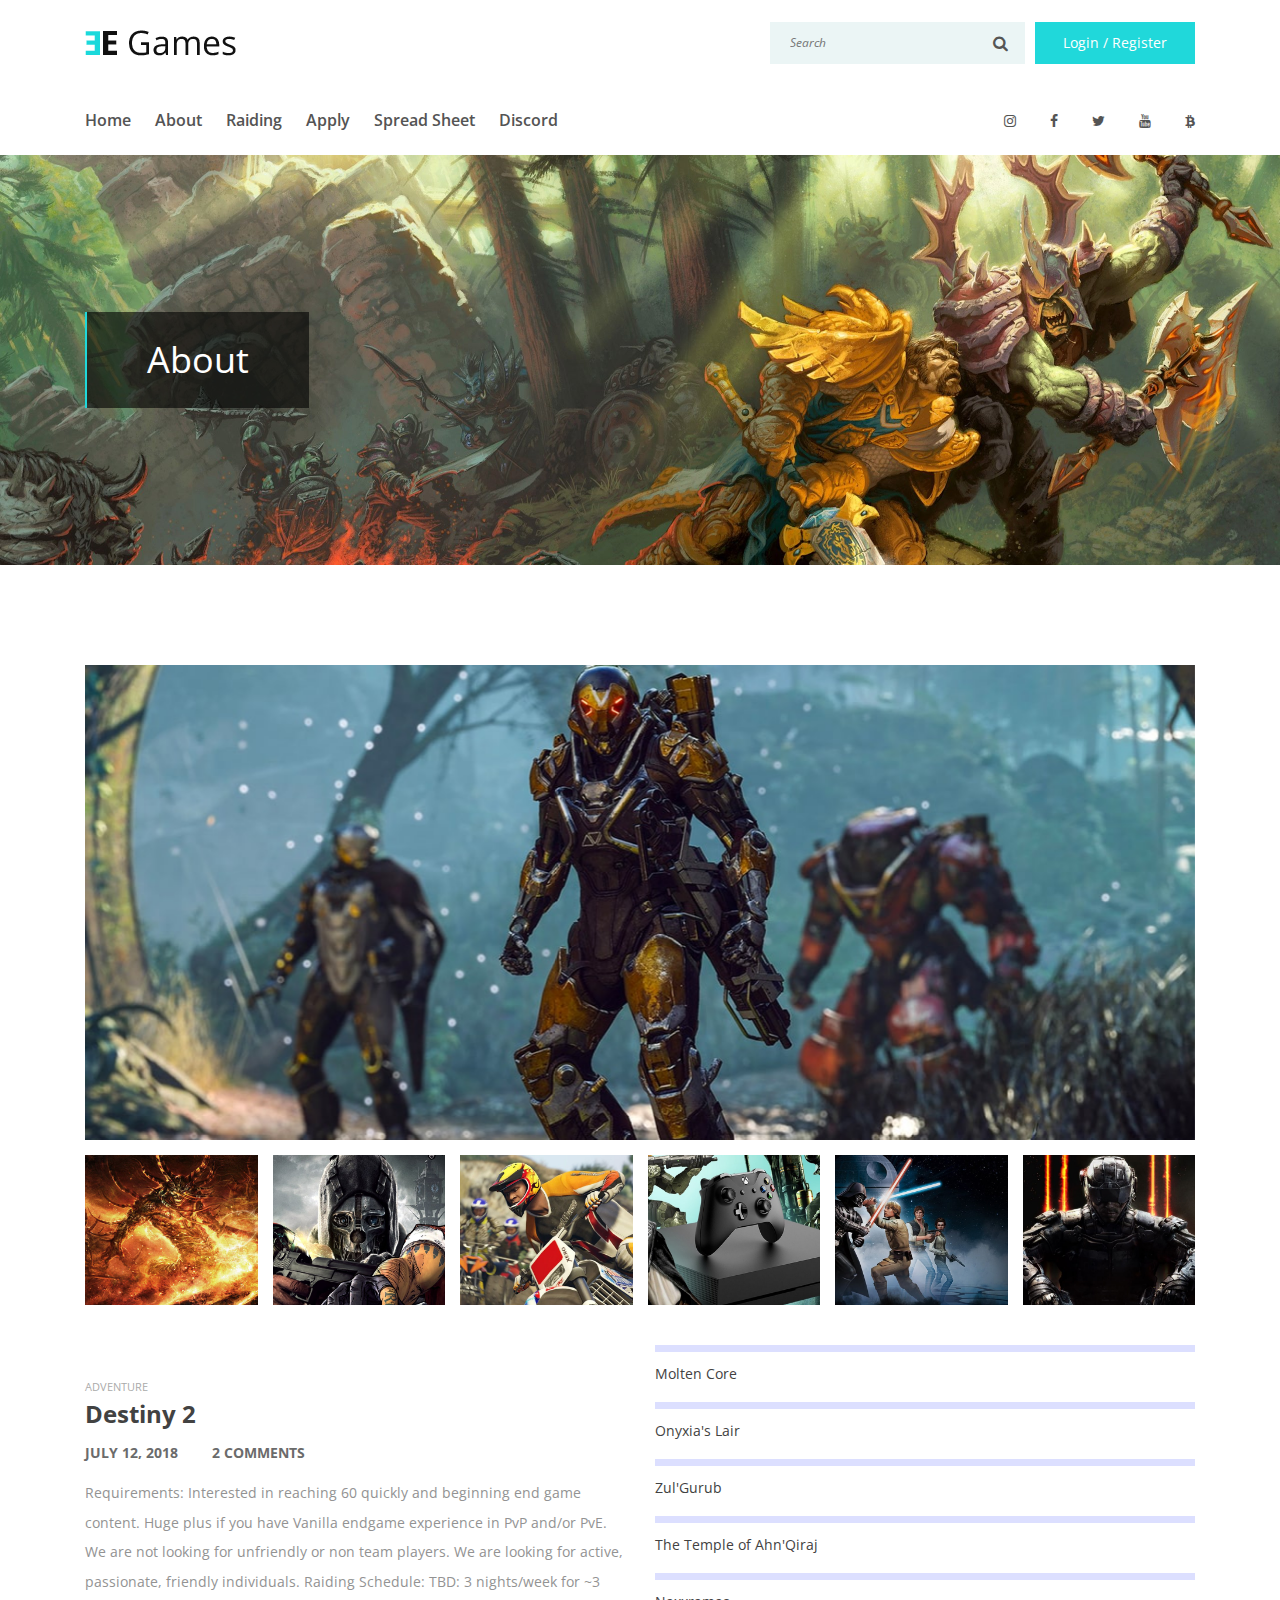
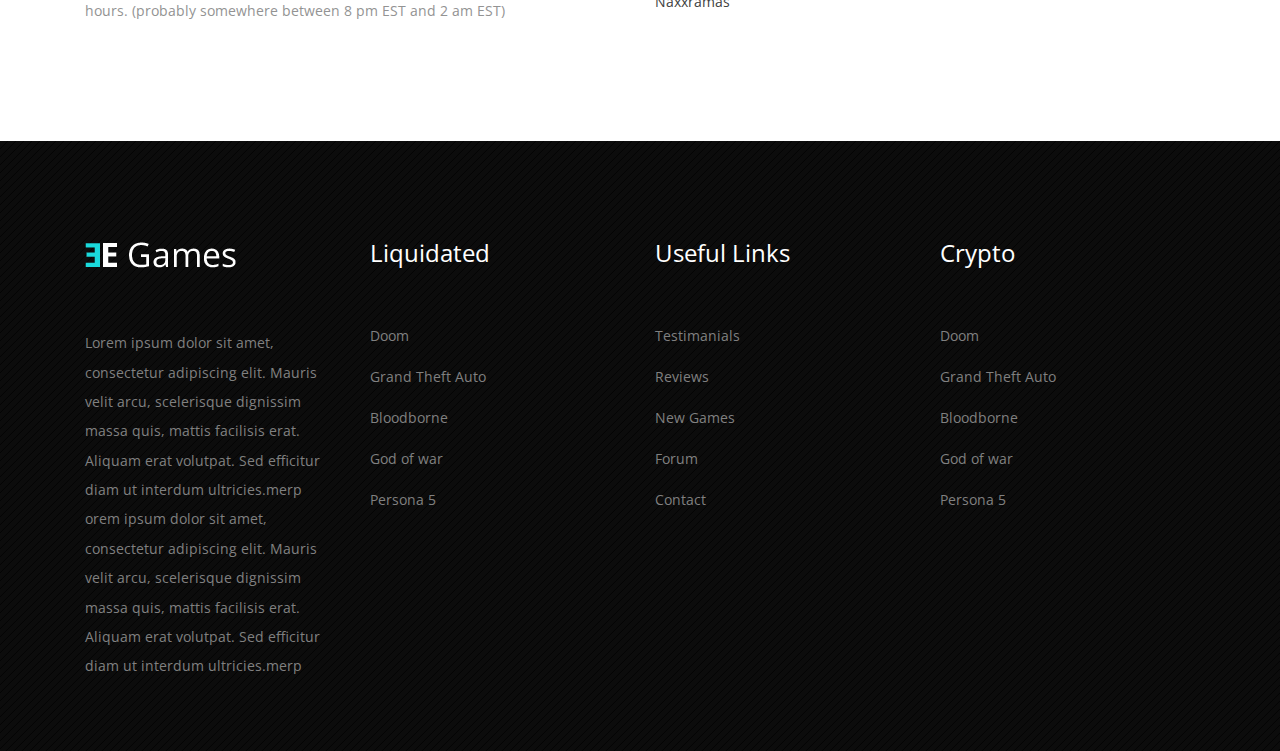
<file: about.html>
<!DOCTYPE html>
<html lang="en">

<head>
    <meta charset="UTF-8">
    <meta name="description" content="">
    <meta http-equiv="X-UA-Compatible" content="IE=edge">
    <meta name="viewport" content="width=device-width, initial-scale=1, shrink-to-fit=no">
    <!-- The above 4 meta tags *must* come first in the head; any other head content must come *after* these tags -->

    <!-- Title -->
    <title><Liquidated></title>

    <!-- Favicon -->
    <link rel="icon" href="img/core-img/favicon.ico">

    <!-- Stylesheet -->
    <link rel="stylesheet" href="style.css">

</head>

<body>
    <!-- Preloader -->
    <div class="preloader d-flex align-items-center justify-content-center">
        <div class="spinner">
            <div class="bounce1"></div>
            <div class="bounce2"></div>
            <div class="bounce3"></div>
        </div>
    </div>

    <!-- ##### Header Area Start ##### -->
    <header class="header-area">
        <!-- Top Header Area -->
        <div class="top-header-area">
            <div class="container h-100">
                <div class="row h-100 align-items-center">
                    <div class="col-12 d-flex align-items-center justify-content-between">
                        <!-- Logo Area -->
                        <div class="logo">
                            <a href="index.html"><img src="img/core-img/logo.png" alt=""></a>
                        </div>

                        <!-- Search & Login Area -->
                        <div class="search-login-area d-flex align-items-center">
                            <!-- Top Search Area -->
                            <div class="top-search-area">
                                <form action="#" method="post">
                                    <input type="search" name="top-search" id="topSearch" placeholder="Search">
                                    <button type="submit" class="btn"><i class="fa fa-search"></i></button>
                                </form>
                            </div>
                            <!-- Login Area -->
                            <div class="login-area">
                                <a href="#"><span>Login / Register</span> <i class="fa fa-lock" aria-hidden="true"></i></a>
                            </div>
                        </div>
                    </div>
                </div>
            </div>
        </div>

        <!-- Navbar Area -->
        <div class="egames-main-menu" id="sticker">
            <div class="classy-nav-container breakpoint-off">
                <div class="container">
                    <!-- Menu -->
                    <nav class="classy-navbar justify-content-between" id="egamesNav">

                        <!-- Navbar Toggler -->
                        <div class="classy-navbar-toggler">
                            <span class="navbarToggler"><span></span><span></span><span></span></span>
                        </div>

                        <!-- Menu -->
                        <div class="classy-menu">

                            <!-- Close Button -->
                            <div class="classycloseIcon">
                                <div class="cross-wrap"><span class="top"></span><span class="bottom"></span></div>
                            </div>

                            <!-- Nav Start -->
                         <div class="classynav">
                                <ul>
                                    <li><a href="index.html">Home</a></li>
                                    <li><a href="about.html">About</a>
                                    </li>
                                    <li><a href="raid.html">Raiding</a>
                                    </li>
                                    <li><a href="contact.html">Apply</a>
                                    </li>
                                    <li><a href="https://docs.google.com/spreadsheets/d/1NZpEgEYSp5oEliFxgZb7mHI6lu1zb0sWAI5b1tX0rh4/edit?usp=sharing" target="_blank">Spread Sheet</a>
                                    </li>
                                    <li><a href="https://discord.gg/XBnA83E" target="_blank">Discord</a></li>
                                </ul>
                            </div>
                            <!-- Nav End -->
                        </div>

                        <!-- Top Social Info -->
                         <div class="top-social-info">
                            <a href="#" data-toggle="tooltip" data-placement="top" title="Instagram"><i class="fa fa-instagram" aria-hidden="true"></i></a>
                            <a href="#" data-toggle="tooltip" data-placement="top" title="Facebook"><i class="fa fa-facebook" aria-hidden="true"></i></a>
                            <a href="#" data-toggle="tooltip" data-placement="top" title="Twitter"><i class="fa fa-twitter" aria-hidden="true"></i></a>
                             <a href="#" data-toggle="tooltip" data-placement="top" title="Youtube"><i class="fa fa-youtube" aria-hidden="true"></i></a>
                            <a href="#" data-toggle="tooltip" data-placement="top" title="Bitcoin"><i class="fa fa-bitcoin" aria-hidden="true"></i></a>
                           
                        </div>
                    </nav>
                </div>
            </div>
        </div>
    </header>
    <!-- ##### Header Area End ##### -->

    <!-- ##### Breadcrumb Area Start ##### -->
    <div class="breadcrumb-area bg-img" style="background-image: url(img/bg-img/battle.jpg);">
        <div class="container h-100">
            <div class="row h-100 align-items-center">
                <!-- Breadcrumb Text -->
                <div class="col-12">
                    <div class="breadcrumb-text">
                        <h2> About</h2>
                    </div>
                </div>
            </div>
        </div>
    </div>
    <!-- ##### Breadcrumb Area End ##### -->

    <!-- ##### Single Game Review Area Start ##### -->
    <section class="single-game-review-area section-padding-100">
        <div class="container">
            <div class="row">
                <div class="col-12">
                    <div class="single-game-img-slides">
                        <div id="gameSlides" class="carousel slide" data-ride="carousel">
                            <div class="carousel-inner">
                                <div class="carousel-item active">
                                    <img class="d-block w-100" src="img/bg-img/35.jpg" alt="">
                                </div>
                                <div class="carousel-item">
                                    <img class="d-block w-100" src="img/bg-img/36.jpg" alt="">
                                </div>
                                <div class="carousel-item">
                                    <img class="d-block w-100" src="img/bg-img/37.jpg" alt="">
                                </div>
                                <div class="carousel-item">
                                    <img class="d-block w-100" src="img/bg-img/38.jpg" alt="">
                                </div>
                                <div class="carousel-item">
                                    <img class="d-block w-100" src="img/bg-img/39.jpg" alt="">
                                </div>
                                <div class="carousel-item">
                                    <img class="d-block w-100" src="img/bg-img/40.jpg" alt="">
                                </div>
                            </div>
                            <ol class="carousel-indicators">
                                <li data-target="#gameSlides" data-slide-to="0" class="active" style="background-image: url(img/bg-img/Luci.jpg);"></li>
                                <li data-target="#gameSlides" data-slide-to="1" style="background-image: url(img/bg-img/36.jpg);"></li>
                                <li data-target="#gameSlides" data-slide-to="2" style="background-image: url(img/bg-img/37.jpg);"></li>
                                <li data-target="#gameSlides" data-slide-to="3" style="background-image: url(img/bg-img/38.jpg);"></li>
                                <li data-target="#gameSlides" data-slide-to="4" style="background-image: url(img/bg-img/39.jpg);"></li>
                                <li data-target="#gameSlides" data-slide-to="5" style="background-image: url(img/bg-img/40.jpg);"></li>
                            </ol>
                        </div>
                    </div>
                </div>
            </div>

            <div class="row align-items-center">
                <!-- *** Review Area *** -->
                <div class="col-12 col-md-6">
                    <div class="single-game-review-area style-2 mt-70">
                        <div class="game-content">
                            <span class="game-tag">Adventure</span>
                            <a href="single-about.html" class="game-title">Destiny 2</a>
                            <div class="game-meta">
                                <a href="#" class="game-date">July 12, 2018</a>
                                <a href="#" class="game-comments">2 Comments</a>
                            </div>
                            <p>Requirements:
Interested in reaching 60 quickly and beginning end game content. Huge plus if you have Vanilla endgame experience in PvP and/or PvE. We are not looking for unfriendly or non team players. We are looking for active, passionate, friendly individuals. 

Raiding Schedule: TBD: 3 nights/week for ~3 hours. (probably somewhere between 8 pm EST and 2 am EST)

</p>
                            <!-- Download & Rating Area -->
                        </div>
                    </div>
                </div>

                <!-- *** Barfiller Area *** -->
                <div class="col-12 col-md-6">
                    <div class="egames-barfiller">
                        <!-- Single Barfiller -->
                        <div class="single-barfiller-area">
                            <div id="bar1" class="barfiller">
                              <!--   <span class="tip"></span> -->
                                <span class="fill" data-percentage=""></span>
                                <p>Molten Core</p>
                            </div>
                        </div>
                        <!-- Single Barfiller -->
                        <div class="single-barfiller-area">
                            <div id="bar2" class="barfiller">
                        <!--         <span class="tip"></span> -->
                                <span class="fill" data-percentage=""></span>
                                <p>Onyxia's Lair</p>
                            </div>
                        </div>
                        <!-- Single Barfiller -->
                        <div class="single-barfiller-area">
                            <div id="bar3" class="barfiller">
                           <!--      <span class="tip"></span> -->
                                <span class="fill" data-percentage=""></span>
                                <p>Zul'Gurub</p>
                            </div>
                        </div>
                        <!-- Single Barfiller -->
                        <div class="single-barfiller-area">
                            <div id="bar4" class="barfiller">
                              <!--   <span class="tip"></span> -->
                                <span class="fill" data-percentage=""></span>
                                <p>The Temple of Ahn'Qiraj</p>
                            </div>
                        </div>
                        <!-- Single Barfiller -->
                        <div class="single-barfiller-area">
                            <div id="bar5" class="barfiller">
                         <!--        <span class="tip"></span> -->
                                <span class="fill" data-percentage=""></span>
                                <p>Naxxramas</p>
                            </div>
                        </div>
                        <!-- Single Barfiller -->
                </div>
            </div>
        </div>
    </section>
    <!-- ##### Single Game Review Area End ##### -->

    <!-- ##### Footer Area Start ##### -->
    <footer class="footer-area">
        <!-- Main Footer Area -->
        <div class="main-footer-area section-padding-100-0">
            <div class="container">
                <div class="row">
                    <!-- Single Footer Widget -->
                    <div class="col-12 col-sm-6 col-lg-3">
                        <div class="single-footer-widget mb-70">
                            <div class="widget-title">
                                <a href="index.html"><img src="img/core-img/logo2.png" alt=""></a>
                            </div>
                            <div class="widget-content">
                                <p>Lorem ipsum dolor sit amet, consectetur adipiscing elit. Mauris velit arcu, scelerisque dignissim massa quis, mattis facilisis erat. Aliquam erat volutpat. Sed efficitur diam ut interdum ultricies.merp
                                orem ipsum dolor sit amet, consectetur adipiscing elit. Mauris velit arcu, scelerisque dignissim massa quis, mattis facilisis erat. Aliquam erat volutpat. Sed efficitur diam ut interdum ultricies.merp </p>
                            </div>
                        </div>
                    </div>

                    <!-- Single Footer Widget -->
                    <div class="col-12 col-sm-6 col-lg-3">
                        <div class="single-footer-widget mb-70">
                            <div class="widget-title">
                                <h4>Liquidated</h4>
                            </div>
                            <div class="widget-content">
                                <nav>
                                    <ul>
                                        <li><a href="#">Doom</a></li>
                                        <li><a href="#">Grand Theft Auto</a></li>
                                        <li><a href="#">Bloodborne</a></li>
                                        <li><a href="#">God of war</a></li>
                                        <li><a href="#">Persona 5</a></li>
                                    </ul>
                                </nav>
                            </div>
                        </div>
                    </div>

                    <!-- Single Footer Widget -->
                    <div class="col-12 col-sm-6 col-lg-3">
                        <div class="single-footer-widget mb-70">
                            <div class="widget-title">
                                <h4>Useful Links</h4>
                            </div>
                            <div class="widget-content">
                                <nav>
                                    <ul>
                                        <li><a href="#">Testimanials</a></li>
                                        <li><a href="#">Reviews</a></li>
                                        <li><a href="#">New Games</a></li>
                                        <li><a href="#">Forum</a></li>
                                        <li><a href="#">Contact</a></li>
                                    </ul>
                                </nav>
                            </div>
                        </div>
                    </div>

                    <!-- Single Footer Widget -->
                    <div class="col-12 col-sm-6 col-lg-3">
                        <div class="single-footer-widget mb-70">
                            <div class="widget-title">
                                <h4>Crypto</h4>
                            </div>
                            <div class="widget-content">
                                <nav>
                                    <ul>
                                        <li><a href="#">Doom</a></li>
                                        <li><a href="#">Grand Theft Auto</a></li>
                                        <li><a href="#">Bloodborne</a></li>
                                        <li><a href="#">God of war</a></li>
                                        <li><a href="#">Persona 5</a></li>
                                    </ul>
                                </nav>
                            </div>
                        </div>
                    </div>
                </div>
            </div>
        </div>

        <!-- Copywrite Area -->
       
    </footer>
    <!-- ##### Footer Area End ##### -->

    <!-- ##### All Javascript Script ##### -->
    <!-- jQuery-2.2.4 js -->
    <script src="js/jquery/jquery-2.2.4.min.js"></script>
    <!-- Popper js -->
    <script src="js/bootstrap/popper.min.js"></script>
    <!-- Bootstrap js -->
    <script src="js/bootstrap/bootstrap.min.js"></script>
    <!-- All Plugins js -->
    <script src="js/plugins/plugins.js"></script>
    <!-- Active js -->
    <script src="js/active.js"></script>
</body>

</html>
</file>
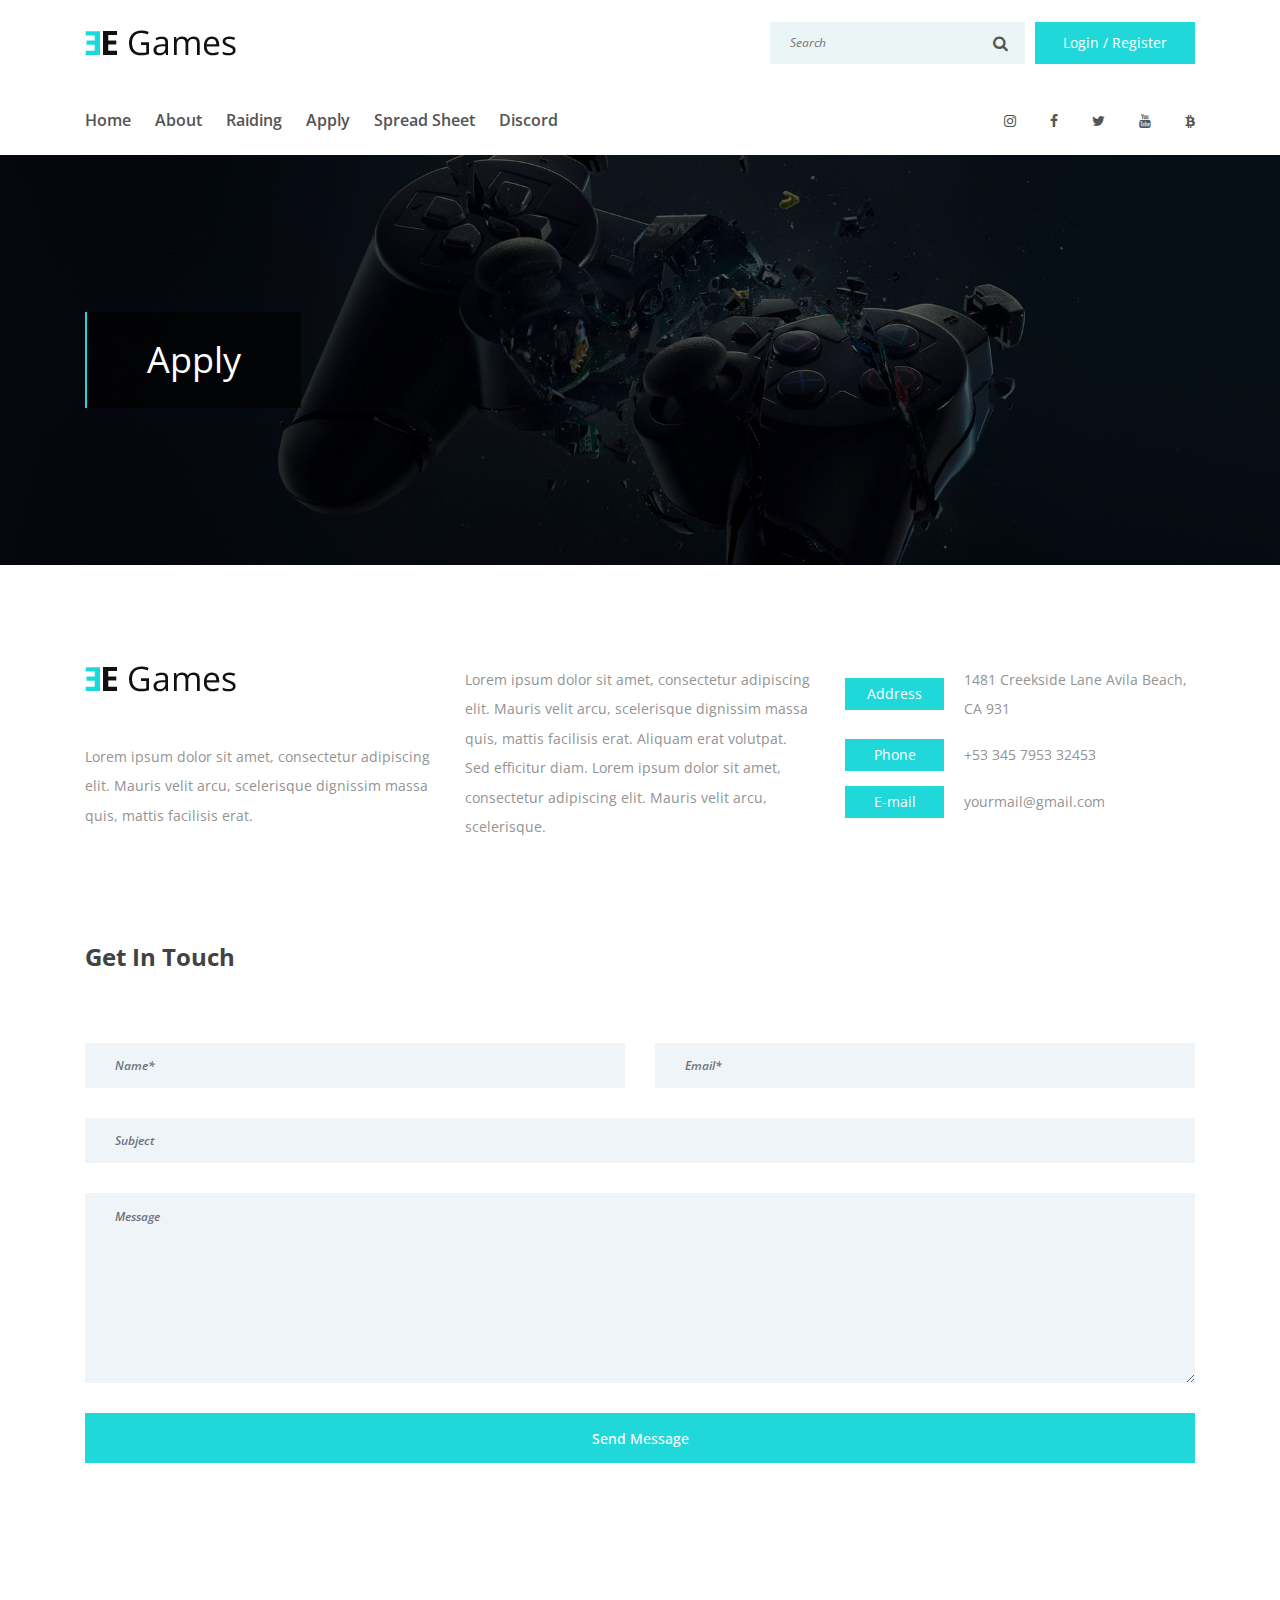
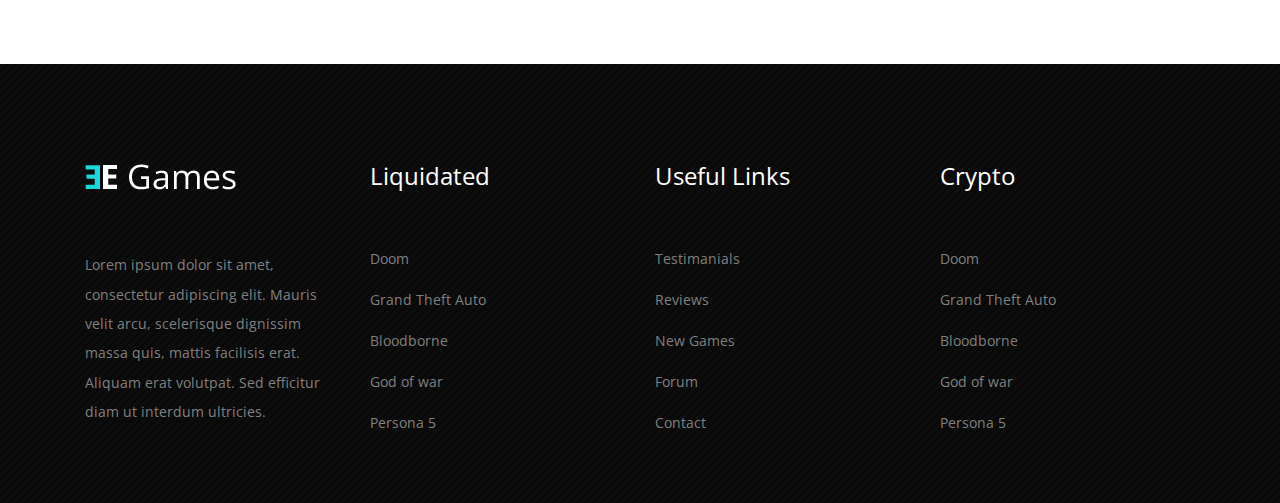
<file: contact.html>
<!DOCTYPE html>
<html lang="en">

<head>
    <meta charset="UTF-8">
    <meta name="description" content="">
    <meta http-equiv="X-UA-Compatible" content="IE=edge">
    <meta name="viewport" content="width=device-width, initial-scale=1, shrink-to-fit=no">
    <!-- The above 4 meta tags *must* come first in the head; any other head content must come *after* these tags -->

    <!-- Title -->
    <title><Liquidated></title>

    <!-- Favicon -->
    <link rel="icon" href="img/core-img/favicon.ico">

    <!-- Stylesheet -->
    <link rel="stylesheet" href="style.css">

</head>

<body>
    <!-- Preloader -->
    <div class="preloader d-flex align-items-center justify-content-center">
        <div class="spinner">
            <div class="bounce1"></div>
            <div class="bounce2"></div>
            <div class="bounce3"></div>
        </div>
    </div>

    <!-- ##### Header Area Start ##### -->
    <header class="header-area">
        <!-- Top Header Area -->
        <div class="top-header-area">
            <div class="container h-100">
                <div class="row h-100 align-items-center">
                    <div class="col-12 d-flex align-items-center justify-content-between">
                        <!-- Logo Area -->
                        <div class="logo">
                            <a href="index.html"><img src="img/core-img/logo.png" alt=""></a>
                        </div>

                        <!-- Search & Login Area -->
                        <div class="search-login-area d-flex align-items-center">
                            <!-- Top Search Area -->
                            <div class="top-search-area">
                                <form action="#" method="post">
                                    <input type="search" name="top-search" id="topSearch" placeholder="Search">
                                    <button type="submit" class="btn"><i class="fa fa-search"></i></button>
                                </form>
                            </div>
                            <!-- Login Area -->
                            <div class="login-area">
                                <a href="#"><span>Login / Register</span> <i class="fa fa-lock" aria-hidden="true"></i></a>
                            </div>
                        </div>
                    </div>
                </div>
            </div>
        </div>

        <!-- Navbar Area -->
        <div class="egames-main-menu" id="sticker">
            <div class="classy-nav-container breakpoint-off">
                <div class="container">
                    <!-- Menu -->
                    <nav class="classy-navbar justify-content-between" id="egamesNav">

                        <!-- Navbar Toggler -->
                        <div class="classy-navbar-toggler">
                            <span class="navbarToggler"><span></span><span></span><span></span></span>
                        </div>

                        <!-- Menu -->
                        <div class="classy-menu">

                            <!-- Close Button -->
                            <div class="classycloseIcon">
                                <div class="cross-wrap"><span class="top"></span><span class="bottom"></span></div>
                            </div>

                            <!-- Nav Start -->
                              <div class="classynav">
                            <ul>
                                <li><a href="index.html">Home</a></li>
                                <li><a href="about.html">About</a>
                                </li>
                                <li><a href="raid.html">Raiding</a>
                                </li>
                                <li><a href="contact.html">Apply</a>
                                </li>
                                <li><a href="https://docs.google.com/spreadsheets/d/1NZpEgEYSp5oEliFxgZb7mHI6lu1zb0sWAI5b1tX0rh4/edit?usp=sharing" target="_blank">Spread Sheet</a>
                                </li>
                                <li><a href="https://discord.gg/XBnA83E" target="_blank">Discord</a></li>
                            </ul>
                        </div>
                            <!-- Nav End -->
                        </div>

                        <!-- Top Social Info -->
                        <div class="top-social-info">
                            <a href="#" data-toggle="tooltip" data-placement="top" title="Instagram"><i class="fa fa-instagram" aria-hidden="true"></i></a>
                            <a href="#" data-toggle="tooltip" data-placement="top" title="Facebook"><i class="fa fa-facebook" aria-hidden="true"></i></a>
                            <a href="#" data-toggle="tooltip" data-placement="top" title="Twitter"><i class="fa fa-twitter" aria-hidden="true"></i></a>
                             <a href="#" data-toggle="tooltip" data-placement="top" title="Youtube"><i class="fa fa-youtube" aria-hidden="true"></i></a>
                            <a href="#" data-toggle="tooltip" data-placement="top" title="Bitcoin"><i class="fa fa-bitcoin" aria-hidden="true"></i></a>
                           
                        </div>
                    </nav>
                </div>
            </div>
        </div>
    </header>
    <!-- ##### Header Area End ##### -->

    <!-- ##### Breadcrumb Area Start ##### -->
    <section class="breadcrumb-area bg-img bg-overlay" style="background-image: url(img/bg-img/23.jpg);">
        <div class="container h-100">
            <div class="row h-100 align-items-center">
                <!-- Breadcrumb Text -->
                <div class="col-12">
                    <div class="breadcrumb-text">
                        <h2>Apply</h2>
                    </div>
                </div>
            </div>
        </div>
    </section>
    <!-- ##### Breadcrumb Area End ##### -->

    <!-- ##### Contact Area Start ##### -->
    <section class="contact-area section-padding-100">
        <div class="container">
            <div class="row">
                <div class="col-12">
                    <div class="row">
                        <div class="col-12 col-lg-4">
                            <div class="contact-content mb-100">
                                <a href="#" class="mb-50 d-block"><img src="img/core-img/logo.png" alt=""></a>
                                <p>Lorem ipsum dolor sit amet, consectetur adipiscing elit. Mauris velit arcu, scelerisque dignissim massa quis, mattis facilisis erat.</p>
                            </div>
                        </div>
                        <div class="col-12 col-lg-4">
                            <div class="contact-content mb-100">
                                <p>Lorem ipsum dolor sit amet, consectetur adipiscing elit. Mauris velit arcu, scelerisque dignissim massa quis, mattis facilisis erat. Aliquam erat volutpat. Sed efficitur diam. Lorem ipsum dolor sit amet, consectetur adipiscing elit. Mauris velit arcu, scelerisque.</p>
                            </div>
                        </div>
                        <div class="col-12 col-lg-4">
                            <div class="contact-content mb-100">
                                <!-- Single Contact Info -->
                                <div class="single-contact-info d-flex align-items-center">
                                    <div class="title">
                                        <p>Address</p>
                                    </div>
                                    <p>1481 Creekside Lane Avila Beach, CA 931</p>
                                </div>

                                <!-- Single Contact Info -->
                                <div class="single-contact-info d-flex align-items-center">
                                    <div class="title">
                                        <p>Phone</p>
                                    </div>
                                    <p>+53 345 7953 32453</p>
                                </div>

                                <!-- Single Contact Info -->
                                <div class="single-contact-info d-flex align-items-center">
                                    <div class="title">
                                        <p>E-mail</p>
                                    </div>
                                    <p>yourmail@gmail.com</p>
                                </div>
                            </div>
                        </div>
                    </div>
                </div>

                <!-- Contact Form Area -->
                <div class="col-12">
                    <h4 class="mb-70">Get In Touch</h4>

                    <!-- Contact Form -->
                    <div class="contact-form-area mb-100">
                        <form action="#" method="post">
                            <div class="row">
                                <div class="col-12 col-lg-6">
                                    <input type="text" class="form-control" id="name" placeholder="Name*">
                                </div>
                                <div class="col-12 col-lg-6">
                                    <input type="email" class="form-control" id="email" placeholder="Email*">
                                </div>
                                <div class="col-12">
                                    <input type="text" class="form-control" id="subject" placeholder="Subject">
                                </div>
                                <div class="col-12">
                                    <textarea name="message" class="form-control" id="message" cols="30" rows="10" placeholder="Message"></textarea>
                                </div>
                                <div class="col-12">
                                    <button class="btn egames-btn w-100" type="submit">Send Message</button>
                                </div>
                            </div>
                        </form>
                    </div>
                </div>

            </div>
        </div>
    </section>
    <!-- ##### Contact Area End ##### -->

    <!-- ##### Footer Area Start ##### -->
    <footer class="footer-area">
        <!-- Main Footer Area -->
        <div class="main-footer-area section-padding-100-0">
            <div class="container">
                <div class="row">
                    <!-- Single Footer Widget -->
                    <div class="col-12 col-sm-6 col-lg-3">
                        <div class="single-footer-widget mb-70">
                            <div class="widget-title">
                                <a href="index.html"><img src="img/core-img/logo2.png" alt=""></a>
                            </div>
                            <div class="widget-content">
                                <p>Lorem ipsum dolor sit amet, consectetur adipiscing elit. Mauris velit arcu, scelerisque dignissim massa quis, mattis facilisis erat. Aliquam erat volutpat. Sed efficitur diam ut interdum ultricies.</p>
                            </div>
                        </div>
                    </div>

                    <!-- Single Footer Widget -->
                    <div class="col-12 col-sm-6 col-lg-3">
                        <div class="single-footer-widget mb-70">
                            <div class="widget-title">
                                <h4>Liquidated</h4>
                            </div>
                            <div class="widget-content">
                                <nav>
                                    <ul>
                                        <li><a href="#">Doom</a></li>
                                        <li><a href="#">Grand Theft Auto</a></li>
                                        <li><a href="#">Bloodborne</a></li>
                                        <li><a href="#">God of war</a></li>
                                        <li><a href="#">Persona 5</a></li>
                                    </ul>
                                </nav>
                            </div>
                        </div>
                    </div>

                    <!-- Single Footer Widget -->
                    <div class="col-12 col-sm-6 col-lg-3">
                        <div class="single-footer-widget mb-70">
                            <div class="widget-title">
                                <h4>Useful Links</h4>
                            </div>
                            <div class="widget-content">
                                <nav>
                                    <ul>
                                        <li><a href="#">Testimanials</a></li>
                                        <li><a href="#">Reviews</a></li>
                                        <li><a href="#">New Games</a></li>
                                        <li><a href="#">Forum</a></li>
                                        <li><a href="#">Contact</a></li>
                                    </ul>
                                </nav>
                            </div>
                        </div>
                    </div>

                    <!-- Single Footer Widget -->
                    <div class="col-12 col-sm-6 col-lg-3">
                        <div class="single-footer-widget mb-70">
                            <div class="widget-title">
                                <h4>Crypto</h4>
                            </div>
                            <div class="widget-content">
                                <nav>
                                    <ul>
                                        <li><a href="#">Doom</a></li>
                                        <li><a href="#">Grand Theft Auto</a></li>
                                        <li><a href="#">Bloodborne</a></li>
                                        <li><a href="#">God of war</a></li>
                                        <li><a href="#">Persona 5</a></li>
                                    </ul>
                                </nav>
                            </div>
                        </div>
                    </div>
                </div>
            </div>
        </div>

        <!-- Copywrite Area -->
    </footer>
    <!-- ##### Footer Area End ##### -->

    <!-- ##### All Javascript Script ##### -->
    <!-- jQuery-2.2.4 js -->
    <script src="js/jquery/jquery-2.2.4.min.js"></script>
    <!-- Popper js -->
    <script src="js/bootstrap/popper.min.js"></script>
    <!-- Bootstrap js -->
    <script src="js/bootstrap/bootstrap.min.js"></script>
    <!-- All Plugins js -->
    <script src="js/plugins/plugins.js"></script>
    <!-- Active js -->
    <script src="js/active.js"></script>
</body>

</html>
</file>
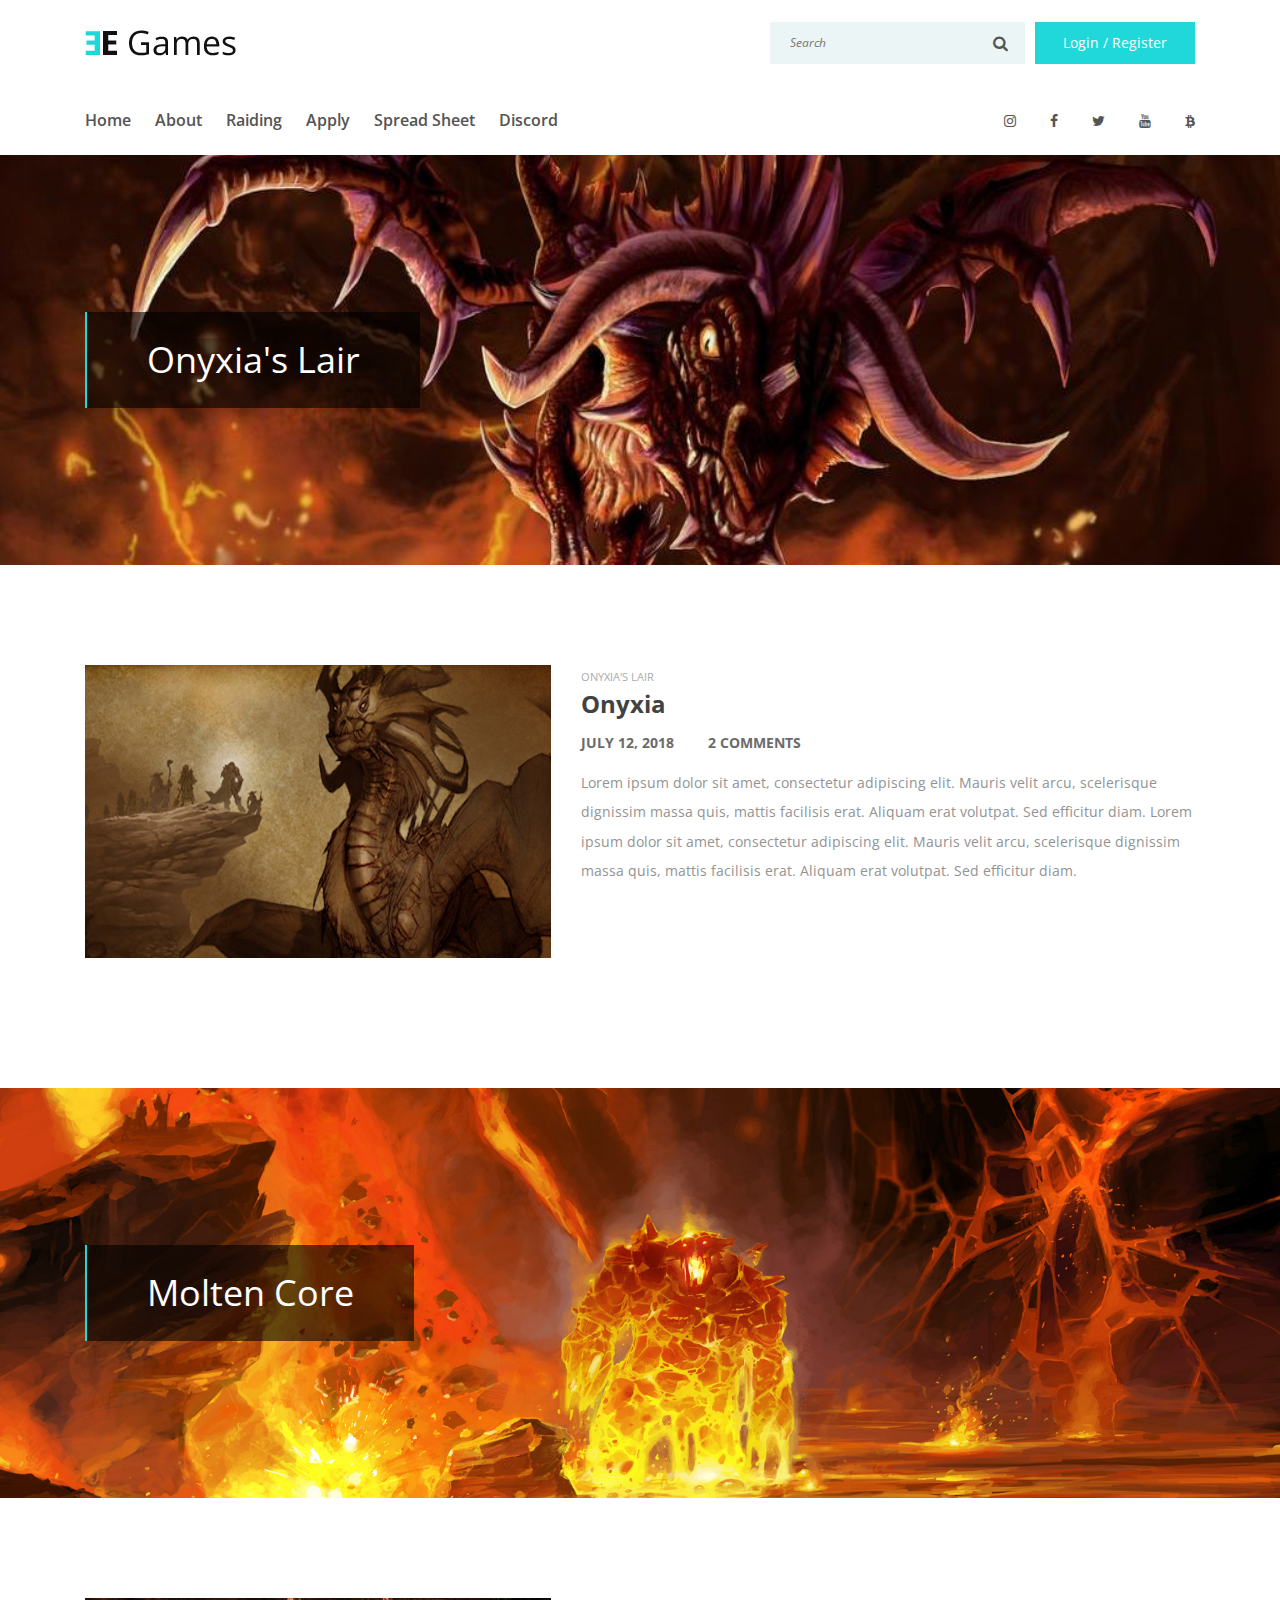
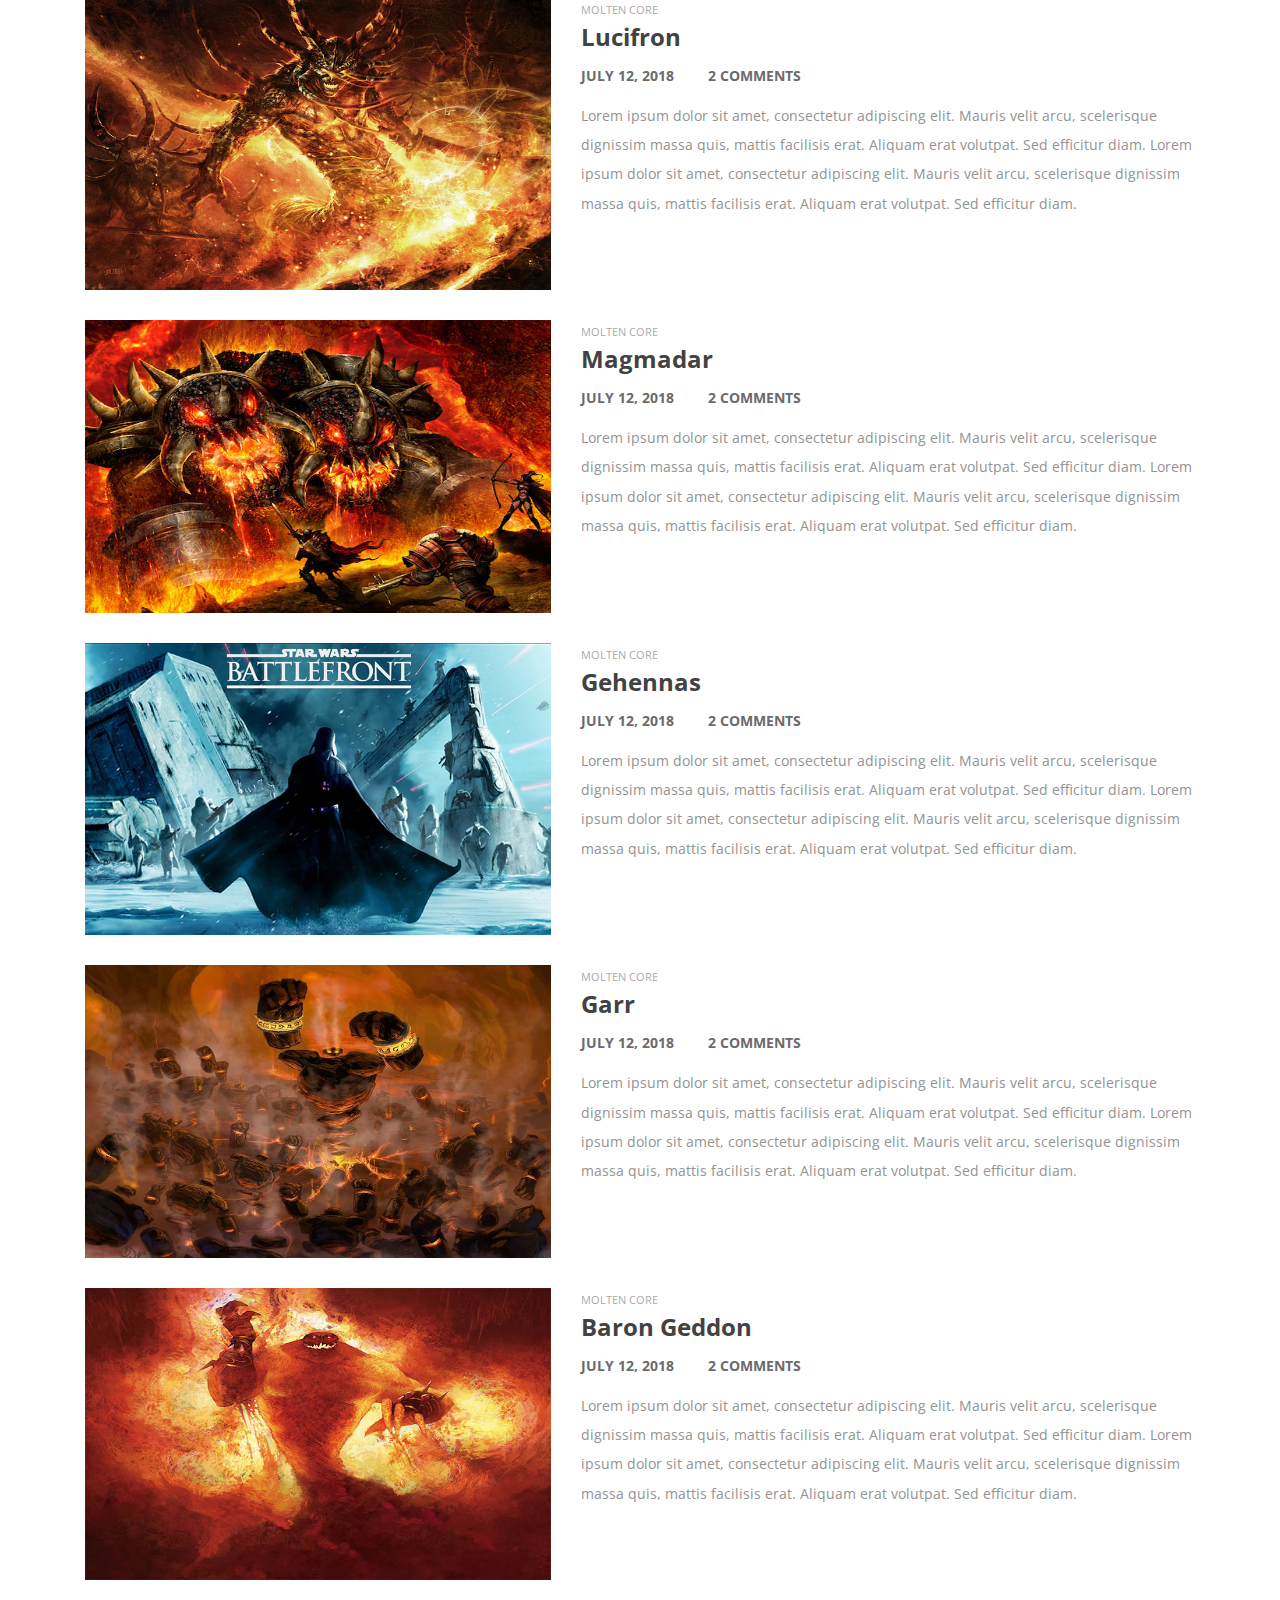
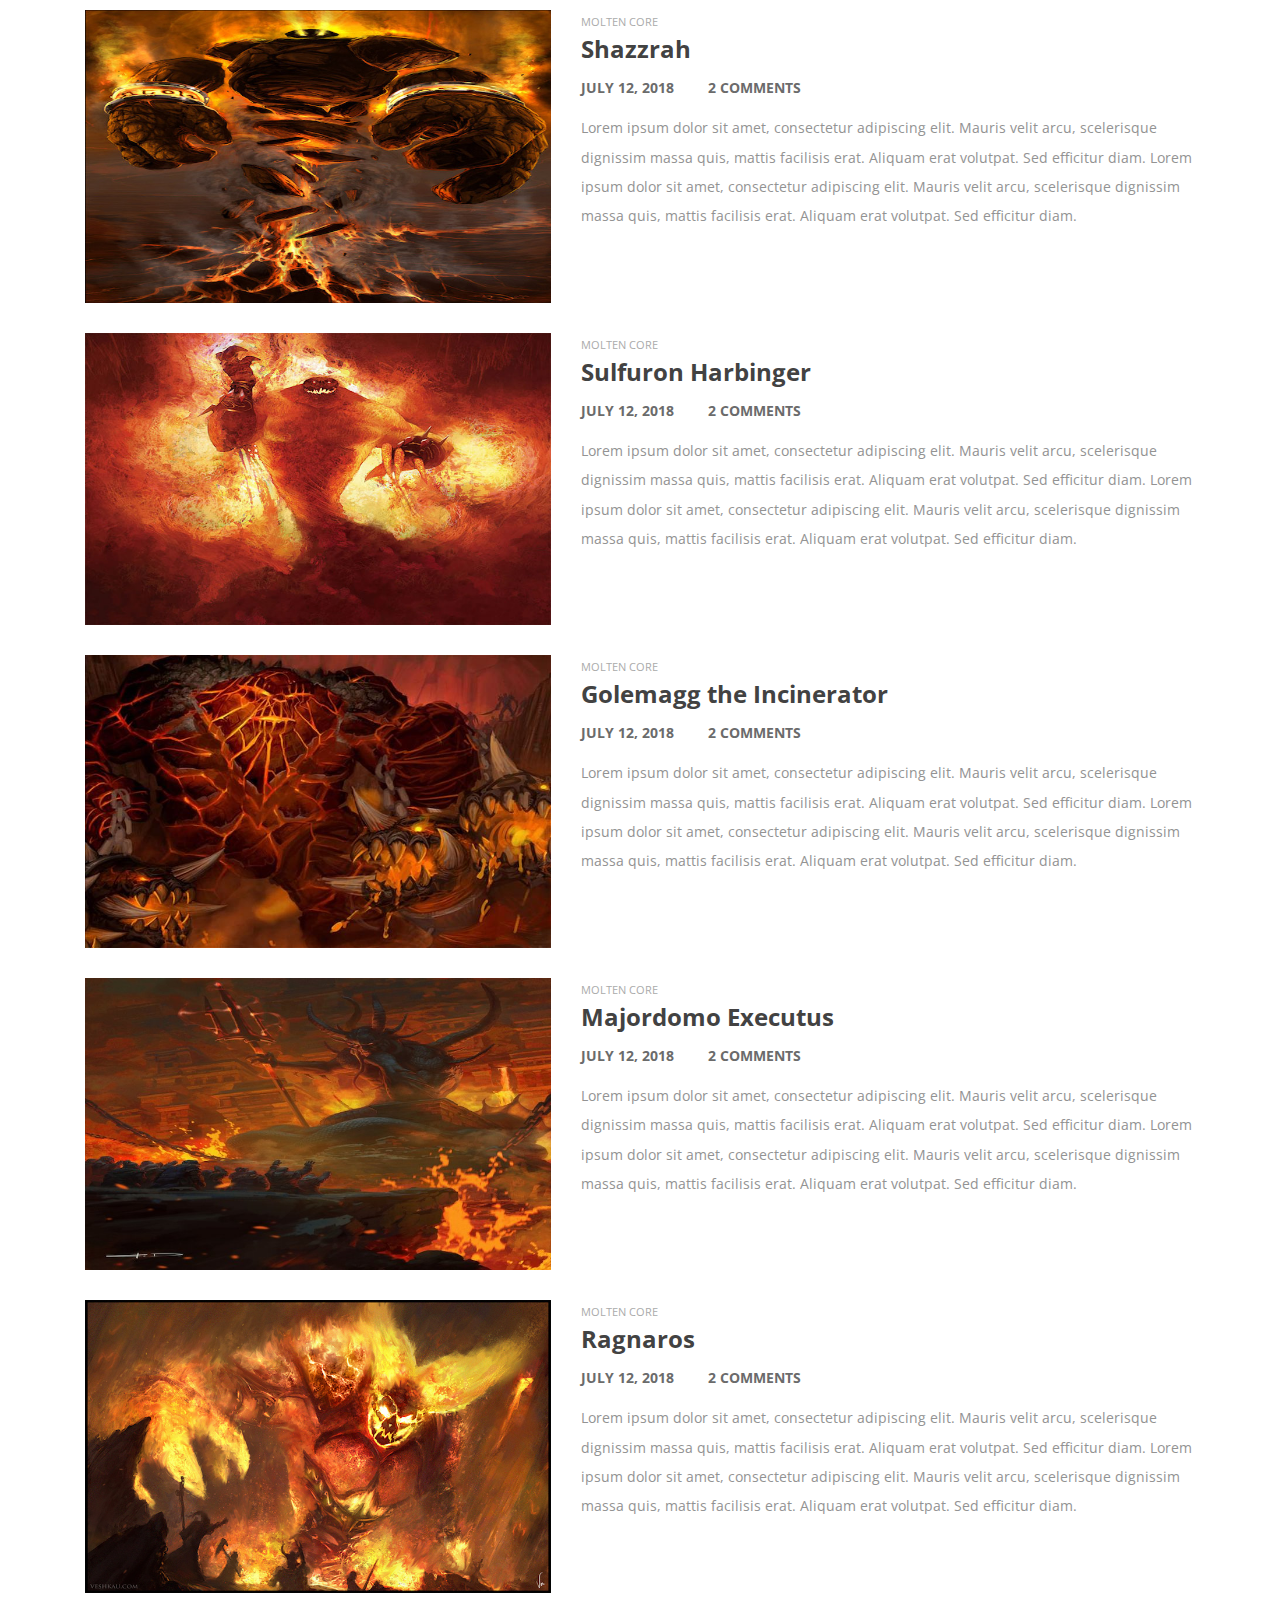
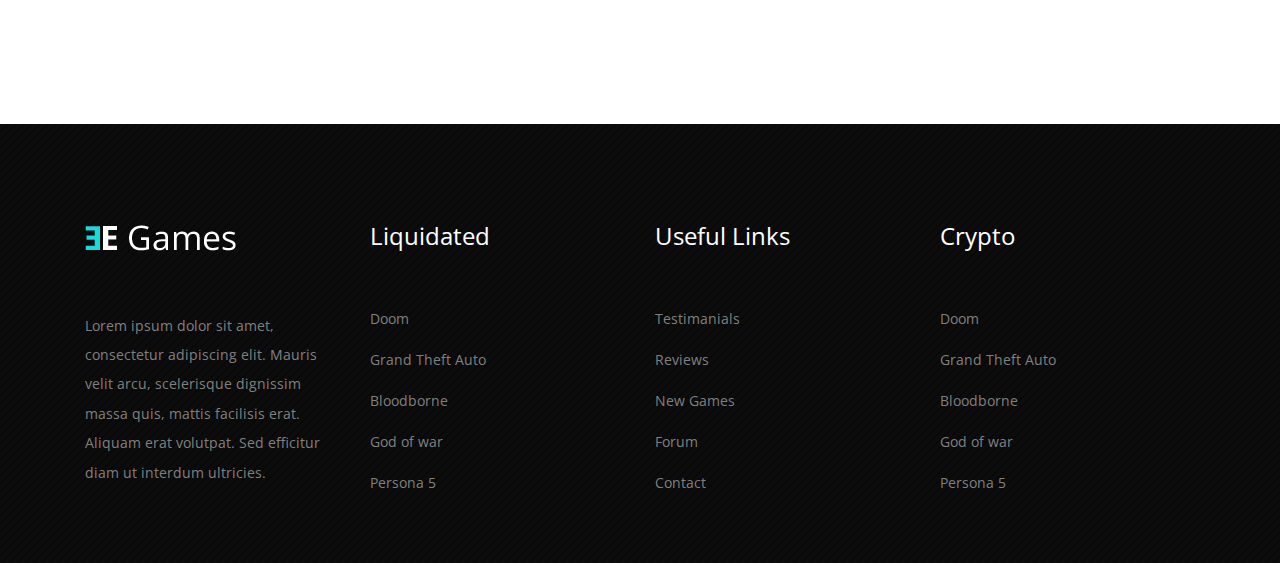
<file: raid.html>
<!DOCTYPE html>
<html lang="en">

<head>
    <meta charset="UTF-8">
    <meta name="description" content="">
    <meta http-equiv="X-UA-Compatible" content="IE=edge">
    <meta name="viewport" content="width=device-width, initial-scale=1, shrink-to-fit=no">
    <!-- The above 4 meta tags *must* come first in the head; any other head content must come *after* these tags -->

    <!-- Title -->
    <title><Liquidated></title>

    <!-- Favicon -->
    <link rel="icon" href="img/core-img/favicon.ico">

    <!-- Stylesheet -->
    <link rel="stylesheet" href="style.css">

</head>

<body>
    <!-- Preloader -->
    <div class="preloader d-flex align-items-center justify-content-center">
        <div class="spinner">
            <div class="bounce1"></div>
            <div class="bounce2"></div>
            <div class="bounce3"></div>
        </div>
    </div>

    <!-- ##### Header Area Start ##### -->
    <header class="header-area">
        <!-- Top Header Area -->
        <div class="top-header-area">
            <div class="container h-100">
                <div class="row h-100 align-items-center">
                    <div class="col-12 d-flex align-items-center justify-content-between">
                        <!-- Logo Area -->
                        <div class="logo">
                            <a href="index.html"><img src="img/core-img/logo.png" alt=""></a>
                        </div>

                        <!-- Search & Login Area -->
                        <div class="search-login-area d-flex align-items-center">
                            <!-- Top Search Area -->
                            <div class="top-search-area">
                                <form action="#" method="post">
                                    <input type="search" name="top-search" id="topSearch" placeholder="Search">
                                    <button type="submit" class="btn"><i class="fa fa-search"></i></button>
                                </form>
                            </div>
                            <!-- Login Area -->
                            <div class="login-area">
                                <a href="#"><span>Login / Register</span> <i class="fa fa-lock" aria-hidden="true"></i></a>
                            </div>
                        </div>
                    </div>
                </div>
            </div>
        </div>

        <!-- Navbar Area -->
        <div class="egames-main-menu" id="sticker">
            <div class="classy-nav-container breakpoint-off">
                <div class="container">
                    <!-- Menu -->
                    <nav class="classy-navbar justify-content-between" id="egamesNav">

                        <!-- Navbar Toggler -->
                        <div class="classy-navbar-toggler">
                            <span class="navbarToggler"><span></span><span></span><span></span></span>
                        </div>

                        <!-- Menu -->
                        <div class="classy-menu">

                            <!-- Close Button -->
                            <div class="classycloseIcon">
                                <div class="cross-wrap"><span class="top"></span><span class="bottom"></span></div>
                            </div>

                            <!-- Nav Start -->
                         <div class="classynav">
                                <ul>
                                    <li><a href="index.html">Home</a></li>
                                    <li><a href="about.html">About</a>
                                    </li>
                                    <li><a href="raid.html">Raiding</a>
                                    </li>
                                    <li><a href="contact.html">Apply</a>
                                    </li>
                                    <li><a href="https://docs.google.com/spreadsheets/d/1NZpEgEYSp5oEliFxgZb7mHI6lu1zb0sWAI5b1tX0rh4/edit?usp=sharing" target="_blank">Spread Sheet</a>
                                    </li>
                                    <li><a href="https://discord.gg/XBnA83E" target="_blank">Discord</a></li>
                                </ul>
                            </div>
                            <!-- Nav End -->
                        </div>

                        <!-- Top Social Info -->
                         <div class="top-social-info">
                            <a href="#" data-toggle="tooltip" data-placement="top" title="Instagram"><i class="fa fa-instagram" aria-hidden="true"></i></a>
                            <a href="#" data-toggle="tooltip" data-placement="top" title="Facebook"><i class="fa fa-facebook" aria-hidden="true"></i></a>
                            <a href="#" data-toggle="tooltip" data-placement="top" title="Twitter"><i class="fa fa-twitter" aria-hidden="true"></i></a>
                             <a href="#" data-toggle="tooltip" data-placement="top" title="Youtube"><i class="fa fa-youtube" aria-hidden="true"></i></a>
                            <a href="#" data-toggle="tooltip" data-placement="top" title="Bitcoin"><i class="fa fa-bitcoin" aria-hidden="true"></i></a>
                           
                        </div>
                    </nav>
                </div>
            </div>
        </div>
    </header>
    <!-- ##### Header Area End ##### -->
    <div class="breadcrumb-area bg-img" style="background-image: url(img/bg-img/onyfly.jpg);">
        <div class="container h-100">
            <div class="row h-100 align-items-center">
                <!-- Breadcrumb Text -->
                <div class="col-12">
                    <div class="breadcrumb-text">
                        <h2>Onyxia's Lair</h2>
                    </div>
                </div>
            </div>
        </div>
    </div>

 <section class="game-review-area section-padding-100">

        <div class="container">
            <div class="row">
                <div class="col-12">
                    <!-- *** Single Review Area1 *** -->
                    <div class="single-game-review-area d-flex flex-wrap mb-30">
                        <div class="game-thumbnail">
                            <img src="img/bg-img/onylair.jpg" alt="">
                        </div>
                        <div class="game-content">
                            <span class="game-tag">Onyxia's Lair</span>
                            <a href="single-about.html" class="game-title">Onyxia</a>
                            <div class="game-meta">
                                <a href="#" class="game-date">July 12, 2018</a>
                                <a href="#" class="game-comments">2 Comments</a>
                            </div>
                            <p>Lorem ipsum dolor sit amet, consectetur adipiscing elit. Mauris velit arcu, scelerisque dignissim massa quis, mattis facilisis erat. Aliquam erat volutpat. Sed efficitur diam. Lorem ipsum dolor sit amet, consectetur adipiscing elit. Mauris velit arcu, scelerisque dignissim massa quis, mattis facilisis erat. Aliquam erat volutpat. Sed efficitur diam.</p>
                            <!-- Download & Rating Area -->
                        </div>
                    </div>

              </div>
            </div>
        </div>
    </section>

    <!-- ##### Breadcrumb Area Start ##### -->
    <div class="breadcrumb-area bg-img" style="background-image: url(img/bg-img/MC.jpg);">
        <div class="container h-100">
            <div class="row h-100 align-items-center">
                <!-- Breadcrumb Text -->
                <div class="col-12">
                    <div class="breadcrumb-text">
                        <h2>Molten Core</h2>
                    </div>
                </div>
            </div>
        </div>
    </div>
    <!-- ##### Breadcrumb Area End ##### -->

    <!-- ##### Game Review Area Start ##### -->
    <section class="game-review-area section-padding-100">

        <div class="container">
            <div class="row">
                <div class="col-12">
                    <!-- *** Single Review Area1 *** -->
                    <div class="single-game-review-area d-flex flex-wrap mb-30">
                        <div class="game-thumbnail">
                            <img src="img/bg-img/Luci.jpg" alt="">
                        </div>
                        <div class="game-content">
                            <span class="game-tag">Molten Core</span>
                            <a href="single-about.html" class="game-title">Lucifron</a>
                            <div class="game-meta">
                                <a href="#" class="game-date">July 12, 2018</a>
                                <a href="#" class="game-comments">2 Comments</a>
                            </div>
                            <p>Lorem ipsum dolor sit amet, consectetur adipiscing elit. Mauris velit arcu, scelerisque dignissim massa quis, mattis facilisis erat. Aliquam erat volutpat. Sed efficitur diam. Lorem ipsum dolor sit amet, consectetur adipiscing elit. Mauris velit arcu, scelerisque dignissim massa quis, mattis facilisis erat. Aliquam erat volutpat. Sed efficitur diam.</p>
                            <!-- Download & Rating Area -->
                        </div>
                    </div>

                    <!-- *** Single Review Area2 *** -->
                    <div class="single-game-review-area d-flex flex-wrap mb-30">
                        <div class="game-thumbnail">
                            <img src="img/bg-img/magmadar.jpg" alt="">
                        </div>
                        <div class="game-content">
                            <span class="game-tag">Molten Core</span>
                            <a href="single-about.html" class="game-title">Magmadar</a>
                            <div class="game-meta">
                                <a href="#" class="game-date">July 12, 2018</a>
                                <a href="#" class="game-comments">2 Comments</a>
                            </div>
                            <p>Lorem ipsum dolor sit amet, consectetur adipiscing elit. Mauris velit arcu, scelerisque dignissim massa quis, mattis facilisis erat. Aliquam erat volutpat. Sed efficitur diam. Lorem ipsum dolor sit amet, consectetur adipiscing elit. Mauris velit arcu, scelerisque dignissim massa quis, mattis facilisis erat. Aliquam erat volutpat. Sed efficitur diam.</p>
                            <!-- Download & Rating Area -->
                        </div>
                    </div>

                    <!-- *** Single Review Area3 *** -->
                    <div class="single-game-review-area d-flex flex-wrap mb-30">
                        <div class="game-thumbnail">
                            <img src="img/bg-img/30.jpg" alt="">
                        </div>
                        <div class="game-content">
                            <span class="game-tag">Molten Core</span>
                            <a href="single-about.html" class="game-title">Gehennas</a>
                            <div class="game-meta">
                                <a href="#" class="game-date">July 12, 2018</a>
                                <a href="#" class="game-comments">2 Comments</a>
                            </div>
                            <p>Lorem ipsum dolor sit amet, consectetur adipiscing elit. Mauris velit arcu, scelerisque dignissim massa quis, mattis facilisis erat. Aliquam erat volutpat. Sed efficitur diam. Lorem ipsum dolor sit amet, consectetur adipiscing elit. Mauris velit arcu, scelerisque dignissim massa quis, mattis facilisis erat. Aliquam erat volutpat. Sed efficitur diam.</p>
                            <!-- Download & Rating Area -->
                        </div>
                    </div>

                    <!-- *** Single Review Area4 *** -->
                    <div class="single-game-review-area d-flex flex-wrap mb-30">
                        <div class="game-thumbnail">
                            <img src="img/bg-img/garr.jpeg" alt="">
                        </div>
                        <div class="game-content">
                            <span class="game-tag">Molten Core</span>
                            <a href="single-about.html" class="game-title">Garr</a>
                            <div class="game-meta">
                                <a href="#" class="game-date">July 12, 2018</a>
                                <a href="#" class="game-comments">2 Comments</a>
                            </div>
                            <p>Lorem ipsum dolor sit amet, consectetur adipiscing elit. Mauris velit arcu, scelerisque dignissim massa quis, mattis facilisis erat. Aliquam erat volutpat. Sed efficitur diam. Lorem ipsum dolor sit amet, consectetur adipiscing elit. Mauris velit arcu, scelerisque dignissim massa quis, mattis facilisis erat. Aliquam erat volutpat. Sed efficitur diam.</p>
                            <!-- Download & Rating Area -->
                        </div>
                    </div>

                    <!-- *** Single Review Area5 *** -->
                    <div class="single-game-review-area d-flex flex-wrap mb-30">
                        <div class="game-thumbnail">
                            <img src="img/bg-img/barron.jpg" alt="">
                        </div>
                        <div class="game-content">
                            <span class="game-tag">Molten Core</span>
                            <a href="single-about.html" class="game-title">Baron Geddon</a>
                            <div class="game-meta">
                                <a href="#" class="game-date">July 12, 2018</a>
                                <a href="#" class="game-comments">2 Comments</a>
                            </div>
                            <p>Lorem ipsum dolor sit amet, consectetur adipiscing elit. Mauris velit arcu, scelerisque dignissim massa quis, mattis facilisis erat. Aliquam erat volutpat. Sed efficitur diam. Lorem ipsum dolor sit amet, consectetur adipiscing elit. Mauris velit arcu, scelerisque dignissim massa quis, mattis facilisis erat. Aliquam erat volutpat. Sed efficitur diam.</p>
                            <!-- Download & Rating Area -->
                        </div>
                    </div>

                     <!-- *** Single Review Area6 *** -->
                    <div class="single-game-review-area d-flex flex-wrap mb-30">
                        <div class="game-thumbnail">
                            <img src="img/bg-img/garr.jpg" alt="">
                        </div>
                        <div class="game-content">
                            <span class="game-tag">Molten Core</span>
                            <a href="single-about.html" class="game-title">Shazzrah</a>
                            <div class="game-meta">
                                <a href="#" class="game-date">July 12, 2018</a>
                                <a href="#" class="game-comments">2 Comments</a>
                            </div>
                            <p>Lorem ipsum dolor sit amet, consectetur adipiscing elit. Mauris velit arcu, scelerisque dignissim massa quis, mattis facilisis erat. Aliquam erat volutpat. Sed efficitur diam. Lorem ipsum dolor sit amet, consectetur adipiscing elit. Mauris velit arcu, scelerisque dignissim massa quis, mattis facilisis erat. Aliquam erat volutpat. Sed efficitur diam.</p>
                            <!-- Download & Rating Area -->
                        </div>
                    </div>

                    <!-- *** Single Review Area7 *** -->
                    <div class="single-game-review-area d-flex flex-wrap mb-30">
                        <div class="game-thumbnail">
                            <img src="img/bg-img/barron.jpg" alt="">
                        </div>
                        <div class="game-content">
                            <span class="game-tag">Molten Core</span>
                            <a href="single-about.html" class="game-title">Sulfuron Harbinger</a>
                            <div class="game-meta">
                                <a href="#" class="game-date">July 12, 2018</a>
                                <a href="#" class="game-comments">2 Comments</a>
                            </div>
                            <p>Lorem ipsum dolor sit amet, consectetur adipiscing elit. Mauris velit arcu, scelerisque dignissim massa quis, mattis facilisis erat. Aliquam erat volutpat. Sed efficitur diam. Lorem ipsum dolor sit amet, consectetur adipiscing elit. Mauris velit arcu, scelerisque dignissim massa quis, mattis facilisis erat. Aliquam erat volutpat. Sed efficitur diam.</p>
                            <!-- Download & Rating Area -->
                        </div>
                    </div>

                     <!-- *** Single Review Area8 *** -->
                    <div class="single-game-review-area d-flex flex-wrap mb-30">
                        <div class="game-thumbnail">
                            <img src="img/bg-img/golemagg.jpg" alt="">
                        </div>
                        <div class="game-content">
                            <span class="game-tag">Molten Core</span>
                            <a href="single-about.html" class="game-title">Golemagg the Incinerator</a>
                            <div class="game-meta">
                                <a href="#" class="game-date">July 12, 2018</a>
                                <a href="#" class="game-comments">2 Comments</a>
                            </div>
                            <p>Lorem ipsum dolor sit amet, consectetur adipiscing elit. Mauris velit arcu, scelerisque dignissim massa quis, mattis facilisis erat. Aliquam erat volutpat. Sed efficitur diam. Lorem ipsum dolor sit amet, consectetur adipiscing elit. Mauris velit arcu, scelerisque dignissim massa quis, mattis facilisis erat. Aliquam erat volutpat. Sed efficitur diam.</p>
                            <!-- Download & Rating Area -->
                        </div>
                    </div>

                     <!-- *** Single Review Area9 *** -->
                    <div class="single-game-review-area d-flex flex-wrap mb-30">
                        <div class="game-thumbnail">
                            <img src="img/bg-img/domo.jpg" alt="">
                        </div>
                        <div class="game-content">
                            <span class="game-tag">Molten Core</span>
                            <a href="single-about.html" class="game-title">Majordomo Executus</a>
                            <div class="game-meta">
                                <a href="#" class="game-date">July 12, 2018</a>
                                <a href="#" class="game-comments">2 Comments</a>
                            </div>
                            <p>Lorem ipsum dolor sit amet, consectetur adipiscing elit. Mauris velit arcu, scelerisque dignissim massa quis, mattis facilisis erat. Aliquam erat volutpat. Sed efficitur diam. Lorem ipsum dolor sit amet, consectetur adipiscing elit. Mauris velit arcu, scelerisque dignissim massa quis, mattis facilisis erat. Aliquam erat volutpat. Sed efficitur diam.</p>
                            <!-- Download & Rating Area -->
                        </div>
                    </div>

                     <!-- *** Single Review Area10 *** -->
                    <div class="single-game-review-area d-flex flex-wrap mb-30">
                        <div class="game-thumbnail">
                            <img src="img/bg-img/ragart.jpg" alt="">
                        </div>
                        <div class="game-content">
                            <span class="game-tag">Molten Core</span>
                            <a href="single-about.html" class="game-title">Ragnaros</a>
                            <div class="game-meta">
                                <a href="#" class="game-date">July 12, 2018</a>
                                <a href="#" class="game-comments">2 Comments</a>
                            </div>
                            <p>Lorem ipsum dolor sit amet, consectetur adipiscing elit. Mauris velit arcu, scelerisque dignissim massa quis, mattis facilisis erat. Aliquam erat volutpat. Sed efficitur diam. Lorem ipsum dolor sit amet, consectetur adipiscing elit. Mauris velit arcu, scelerisque dignissim massa quis, mattis facilisis erat. Aliquam erat volutpat. Sed efficitur diam.</p>
                            <!-- Download & Rating Area -->
                        </div>
                    </div>

                </div>
            </div>
        </div>
    </section>
    <!-- ##### Game Review Area End ##### -->
 
    <!-- ##### Footer Area Start ##### -->
    <footer class="footer-area">
        <!-- Main Footer Area -->
        <div class="main-footer-area section-padding-100-0">
            <div class="container">
                <div class="row">
                    <!-- Single Footer Widget -->
                    <div class="col-12 col-sm-6 col-lg-3">
                        <div class="single-footer-widget mb-70">
                            <div class="widget-title">
                                <a href="index.html"><img src="img/core-img/logo2.png" alt=""></a>
                            </div>
                            <div class="widget-content">
                                <p>Lorem ipsum dolor sit amet, consectetur adipiscing elit. Mauris velit arcu, scelerisque dignissim massa quis, mattis facilisis erat. Aliquam erat volutpat. Sed efficitur diam ut interdum ultricies.</p>
                            </div>
                        </div>
                    </div>

                    <!-- Single Footer Widget -->
                    <div class="col-12 col-sm-6 col-lg-3">
                        <div class="single-footer-widget mb-70">
                            <div class="widget-title">
                                <h4>Liquidated</h4>
                            </div>
                            <div class="widget-content">
                                <nav>
                                    <ul>
                                        <li><a href="#">Doom</a></li>
                                        <li><a href="#">Grand Theft Auto</a></li>
                                        <li><a href="#">Bloodborne</a></li>
                                        <li><a href="#">God of war</a></li>
                                        <li><a href="#">Persona 5</a></li>
                                    </ul>
                                </nav>
                            </div>
                        </div>
                    </div>

                    <!-- Single Footer Widget -->
                    <div class="col-12 col-sm-6 col-lg-3">
                        <div class="single-footer-widget mb-70">
                            <div class="widget-title">
                                <h4>Useful Links</h4>
                            </div>
                            <div class="widget-content">
                                <nav>
                                    <ul>
                                        <li><a href="#">Testimanials</a></li>
                                        <li><a href="#">Reviews</a></li>
                                        <li><a href="#">New Games</a></li>
                                        <li><a href="#">Forum</a></li>
                                        <li><a href="#">Contact</a></li>
                                    </ul>
                                </nav>
                            </div>
                        </div>
                    </div>

                    <!-- Single Footer Widget -->
                    <div class="col-12 col-sm-6 col-lg-3">
                        <div class="single-footer-widget mb-70">
                            <div class="widget-title">
                                <h4>Crypto</h4>
                            </div>
                            <div class="widget-content">
                                <nav>
                                    <ul>
                                        <li><a href="#">Doom</a></li>
                                        <li><a href="#">Grand Theft Auto</a></li>
                                        <li><a href="#">Bloodborne</a></li>
                                        <li><a href="#">God of war</a></li>
                                        <li><a href="#">Persona 5</a></li>
                                    </ul>
                                </nav>
                            </div>
                        </div>
                    </div>
                </div>
            </div>
        </div>

        <!-- Copywrite Area -->
    </footer>
    <!-- ##### Footer Area End ##### -->

    <!-- ##### All Javascript Script ##### -->
    <!-- jQuery-2.2.4 js -->
    <script src="js/jquery/jquery-2.2.4.min.js"></script>
    <!-- Popper js -->
    <script src="js/bootstrap/popper.min.js"></script>
    <!-- Bootstrap js -->
    <script src="js/bootstrap/bootstrap.min.js"></script>
    <!-- All Plugins js -->
    <script src="js/plugins/plugins.js"></script>
    <!-- Active js -->
    <script src="js/active.js"></script>
</body>

</html>
</file>
<file: style.css>
/* Core Stylesheet - 1.0 */
/* :: 1.0 Import Fonts */
@import url("https://fonts.googleapis.com/css?family=Open+Sans:300,400,600,700,800");
/* :: 2.0 Import All CSS */
@import url(css/bootstrap.min.css);
@import url(css/classy-nav.css);
@import url(css/owl.carousel.min.css);
@import url(css/animate.css);
@import url(css/magnific-popup.css);
@import url(css/font-awesome.min.css);
/* :: 3.0 Base CSS */
* {
  margin: 0;
  padding: 0; }

body {
  font-family: "Open Sans", sans-serif;
  font-size: 14px; }

h1,
h2,
h3,
h4,
h5,
h6 {
  font-family: "Open Sans", sans-serif;
  color: #424242;
  line-height: 1.3;
  font-weight: 700; }

p {
  font-family: "Open Sans", sans-serif;
  color: #939393;
  font-size: 14px;
  line-height: 2.1;
  font-weight: 400; }

a,
a:hover,
a:focus {
  -webkit-transition-duration: 500ms;
  transition-duration: 500ms;
  text-decoration: none;
  outline: 0 solid transparent;
  color: #000000;
  font-weight: 600;
  font-size: 16px;
  font-family: "Open Sans", sans-serif; }

ul,
ol {
  margin: 0; }
  ul li,
  ol li {
    list-style: none; }

img {
  height: auto;
  max-width: 100%; }

/* :: 3.1.0 Spacing */
.mt-15 {
  margin-top: 15px !important; }

.mt-30 {
  margin-top: 30px !important; }

.mt-50 {
  margin-top: 50px !important; }

.mt-70 {
  margin-top: 70px !important; }

.mt-100 {
  margin-top: 100px !important; }

.mb-15 {
  margin-bottom: 15px !important; }

.mb-30 {
  margin-bottom: 30px !important; }

.mb-50 {
  margin-bottom: 50px !important; }

.mb-70 {
  margin-bottom: 70px !important; }

.mb-100 {
  margin-bottom: 100px !important; }

.ml-15 {
  margin-left: 15px !important; }

.ml-30 {
  margin-left: 30px !important; }

.ml-50 {
  margin-left: 50px !important; }

.mr-15 {
  margin-right: 15px !important; }

.mr-30 {
  margin-right: 30px !important; }

.mr-50 {
  margin-right: 50px !important; }

.pb-70 {
  padding-bottom: 70px !important; }

/* :: 3.2.0 Height */
.height-400 {
  height: 400px !important; }

.height-500 {
  height: 500px !important; }

.height-600 {
  height: 600px !important; }

.height-700 {
  height: 700px !important; }

.height-800 {
  height: 800px !important; }

/* :: 3.3.0 Section Padding */
.section-padding-100 {
  padding-top: 100px;
  padding-bottom: 100px; }

.section-padding-100-0 {
  padding-top: 100px;
  padding-bottom: 0; }

.section-padding-0-100 {
  padding-top: 0;
  padding-bottom: 100px; }

.section-padding-100-70 {
  padding-top: 100px;
  padding-bottom: 70px; }

/* :: 3.4.0 Preloader */
.preloader {
  background-color: #20d8da;
  width: 100%;
  height: 100%;
  position: fixed;
  top: 0;
  left: 0;
  right: 0;
  z-index: 99999; }
  .preloader .spinner {
    width: 70px;
    text-align: center; }
    .preloader .spinner div {
      width: 18px;
      height: 18px;
      background-color: #fff;
      border-radius: 100%;
      display: inline-block;
      -webkit-animation: sk-bouncedelay 1.4s infinite ease-in-out both;
      animation: sk-bouncedelay 1.4s infinite ease-in-out both; }
    .preloader .spinner .bounce1 {
      -webkit-animation-delay: -0.32s;
      animation-delay: -0.32s; }
    .preloader .spinner .bounce2 {
      -webkit-animation-delay: -0.16s;
      animation-delay: -0.16s; }

@-webkit-keyframes sk-bouncedelay {
  0%,
    80%,
    100% {
    -webkit-transform: scale(0); }
  40% {
    -webkit-transform: scale(1); } }
@keyframes sk-bouncedelay {
  0%,
    80%,
    100% {
    -webkit-transform: scale(0);
    transform: scale(0); }
  40% {
    -webkit-transform: scale(1);
    transform: scale(1); } }
/* :: 3.5.0 Miscellaneous */
.section-title {
  font-size: 36px;
  color: #fff;
  font-weight: 400; }
  @media only screen and (min-width: 768px) and (max-width: 991px) {
    .section-title {
      font-size: 30px; } }
  @media only screen and (max-width: 767px) {
    .section-title {
      font-size: 24px; } }

.tooltip-inner {
  background-color: #20d8da; }

.tooltip .arrow::before {
  border-top-color: #20d8da; }

.bg-img {
  background-position: center center;
  background-size: cover;
  background-repeat: no-repeat; }

.bg-white {
  background-color: #ffffff !important; }

.bg-dark {
  background-color: #000000 !important; }

.bg-transparent {
  background-color: transparent !important; }

.bg-gray {
  background-color: #f0f4f8; }

.font-bold {
  font-weight: 700; }

.font-light {
  font-weight: 300; }

.bg-overlay {
  position: relative;
  z-index: 2;
  background-position: center center;
  background-size: cover; }
  .bg-overlay::after {
    background-color: rgba(0, 0, 0, 0.6);
    position: absolute;
    z-index: -1;
    top: 0;
    left: 0;
    width: 100%;
    height: 100%;
    content: ""; }

.bg-pattern {
  position: relative;
  z-index: 2; }
  .bg-pattern::after {
    background-image: url(img/core-img/pattern.png);
    background-repeat: repeat;
    content: '';
    position: absolute;
    width: 100%;
    height: 100%;
    top: 0;
    left: 0;
    right: 0;
    z-index: -1; }

.bg-pattern2 {
  position: relative;
  z-index: 2; }
  .bg-pattern2::after {
    background-image: url(img/core-img/pattern2.png);
    background-repeat: repeat;
    content: '';
    position: absolute;
    width: 100%;
    height: 100%;
    top: 0;
    left: 0;
    right: 0;
    z-index: -1; }

.bg-fixed {
  background-attachment: fixed !important; }

/* :: 3.6.0 ScrollUp */
#scrollUp {
  background-color: #000000;
  border-radius: 0;
  bottom: 50px;
  color: #ffffff;
  font-size: 24px;
  height: 40px;
  line-height: 37px;
  right: 50px;
  text-align: center;
  width: 40px;
  border-radius: 50%;
  -webkit-transition-duration: 500ms;
  transition-duration: 500ms;
  box-shadow: 0 1px 5px 2px rgba(0, 0, 0, 0.15); }
  #scrollUp:hover, #scrollUp:focus {
    background-color: #20d8da;
    color: #ffffff; }

/* :: 3.7.0 egames Button */
.egames-btn {
  background-color: #20d8da;
  -webkit-transition-duration: 500ms;
  transition-duration: 500ms;
  position: relative;
  z-index: 1;
  display: inline-block;
  min-width: 160px;
  height: 50px;
  color: #ffffff;
  border-radius: 0;
  padding: 0 30px;
  font-size: 14px;
  line-height: 50px;
  font-weight: 500;
  text-transform: capitalize; }
  .egames-btn:hover, .egames-btn:focus {
    font-size: 14px;
    font-weight: 500;
    background-color: #000000;
    color: #ffffff; }

/* :: 4.0 Header Area CSS */
.header-area {
  position: relative;
  z-index: 1000;
  width: 100%; }
  .header-area .top-header-area {
    position: relative;
    z-index: 1;
    width: 100%;
    height: 85px; }
    .header-area .top-header-area .top-search-area {
      position: relative;
      z-index: 1; }
      .header-area .top-header-area .top-search-area form {
        position: relative;
        z-index: 1;
        width: 255px; }
        @media only screen and (max-width: 767px) {
          .header-area .top-header-area .top-search-area form {
            width: 120px;
            margin-left: 15px; } }
        @media only screen and (min-width: 480px) and (max-width: 767px) {
          .header-area .top-header-area .top-search-area form {
            width: 160px; } }
        @media only screen and (min-width: 576px) and (max-width: 767px) {
          .header-area .top-header-area .top-search-area form {
            width: 200px; } }
        .header-area .top-header-area .top-search-area form input {
          -webkit-transition-duration: 500ms;
          transition-duration: 500ms;
          position: relative;
          z-index: 1;
          width: 100%;
          height: 42px;
          background-color: #ebf5f5;
          border: none;
          color: #ababab;
          font-size: 12px;
          font-style: italic;
          padding: 0 20px; }
          .header-area .top-header-area .top-search-area form input:focus {
            box-shadow: 0 0 5px 1px rgba(0, 0, 0, 0.15); }
        .header-area .top-header-area .top-search-area form button {
          position: absolute;
          top: 0;
          right: 0;
          height: 42px;
          z-index: 10;
          width: 50px;
          background-color: transparent;
          border: none;
          color: #555555;
          cursor: pointer; }
          .header-area .top-header-area .top-search-area form button:hover, .header-area .top-header-area .top-search-area form button:focus {
            color: #20d8da;
            box-shadow: none; }
    .header-area .top-header-area .login-area {
      position: relative;
      z-index: 1; }
      .header-area .top-header-area .login-area a {
        display: block;
        width: 160px;
        height: 42px;
        background-color: #20d8da;
        text-align: center;
        color: #fff;
        line-height: 42px;
        font-size: 14px;
        margin-left: 10px;
        font-weight: 400; }
        @media only screen and (max-width: 767px) {
          .header-area .top-header-area .login-area a {
            width: 30px; } }
        @media only screen and (min-width: 480px) and (max-width: 767px) {
          .header-area .top-header-area .login-area a {
            width: 50px; } }
        .header-area .top-header-area .login-area a:hover, .header-area .top-header-area .login-area a:focus {
          background-color: #000000;
          font-weight: 400; }
        .header-area .top-header-area .login-area a i {
          display: none;
          line-height: 42px; }
          @media only screen and (max-width: 767px) {
            .header-area .top-header-area .login-area a i {
              display: block; } }
        @media only screen and (max-width: 767px) {
          .header-area .top-header-area .login-area a span {
            display: none; } }
  .header-area .egames-main-menu {
    position: relative;
    width: 100%;
    height: 70px; }
    .header-area .egames-main-menu .classy-navbar {
      height: 70px;
      padding: 0; }
      @media only screen and (min-width: 768px) and (max-width: 991px) {
        .header-area .egames-main-menu .classy-navbar {
          -webkit-box-orient: horizontal;
          -webkit-box-direction: reverse;
          -ms-flex-direction: row-reverse;
          flex-direction: row-reverse; } }
      @media only screen and (max-width: 767px) {
        .header-area .egames-main-menu .classy-navbar {
          -webkit-box-orient: horizontal;
          -webkit-box-direction: reverse;
          -ms-flex-direction: row-reverse;
          flex-direction: row-reverse; } }
      .header-area .egames-main-menu .classy-navbar .nav-brand {
        max-width: 160px;
        margin-right: 30px; }
      .header-area .egames-main-menu .classy-navbar .classynav ul li a {
        font-weight: 600;
        text-transform: capitalize;
        font-size: 16px;
        padding: 0 10px;
        color: #545454; }
        .header-area .egames-main-menu .classy-navbar .classynav ul li a:hover, .header-area .egames-main-menu .classy-navbar .classynav ul li a:focus {
          color: #20d8da; }
      .header-area .egames-main-menu .classy-navbar .classynav > ul > li:first-child a {
        padding-left: 0; }
        @media only screen and (min-width: 768px) and (max-width: 991px) {
          .header-area .egames-main-menu .classy-navbar .classynav > ul > li:first-child a {
            padding-left: 10px; } }
        @media only screen and (max-width: 767px) {
          .header-area .egames-main-menu .classy-navbar .classynav > ul > li:first-child a {
            padding-left: 10px; } }
      .header-area .egames-main-menu .classy-navbar .classynav ul li ul li a {
        color: #404040;
        font-size: 14px;
        padding: 0 20px; }
    .header-area .egames-main-menu .top-social-info a {
      font-size: 14px;
      color: #545454;
      display: inline-block;
      margin-left: 30px; }
      @media only screen and (min-width: 768px) and (max-width: 991px) {
        .header-area .egames-main-menu .top-social-info a {
          margin-left: 0;
          margin-right: 30px; } }
      @media only screen and (max-width: 767px) {
        .header-area .egames-main-menu .top-social-info a {
          margin-left: 0;
          margin-right: 15px; } }
      .header-area .egames-main-menu .top-social-info a:hover, .header-area .egames-main-menu .top-social-info a:focus {
        color: #20d8da; }
  .header-area .is-sticky .egames-main-menu {
    z-index: 9999;
    box-shadow: 0 5px 50px 0 rgba(0, 0, 0, 0.2); }

/* :: 5.0 Hero Area CSS */
.hero-area {
  position: relative;
  z-index: 1; }
  .hero-area .owl-prev {
    display: none !important; }
  .hero-area .owl-next {
    position: absolute;
    width: 133px;
    height: 52px;
    top: 50%;
    margin-top: -26px;
    font-size: 14px;
    font-weight: 600;
    color: #ffffff;
    text-transform: capitalize;
    background-color: #20d8da;
    right: 50px;
    text-align: center;
    -webkit-transition-duration: 500ms;
    transition-duration: 500ms;
    line-height: 52px; }
    @media only screen and (max-width: 767px) {
      .hero-area .owl-next {
        width: 80px;
        height: 34px;
        line-height: 34px;
        margin-top: -17px;
        font-size: 11px;
        right: 15px; } }
    .hero-area .owl-next:hover {
      background-color: #000000;
      color: #ffffff; }

.single-slide {
  position: relative;
  z-index: 1;
  width: 100%;
  height: 790px; }
  @media only screen and (min-width: 992px) and (max-width: 1199px) {
    .single-slide {
      height: 700px; } }
  @media only screen and (min-width: 768px) and (max-width: 991px) {
    .single-slide {
      height: 600px; } }
  @media only screen and (max-width: 767px) {
    .single-slide {
      height: 450px; } }
  .single-slide .blog-content {
    -webkit-transition-duration: 500ms;
    transition-duration: 500ms;
    padding: 80px;
    border-left: 2px solid #20d8da;
    background-color: rgba(0, 0, 0, 0.6); }
    @media only screen and (min-width: 768px) and (max-width: 991px) {
      .single-slide .blog-content {
        padding: 50px; } }
    @media only screen and (max-width: 767px) {
      .single-slide .blog-content {
        padding: 30px 20px; } }
    .single-slide .blog-content h2 {
      color: #fff;
      font-size: 60px;
      margin-bottom: 20px;
      font-weight: 400; }
      @media only screen and (min-width: 992px) and (max-width: 1199px) {
        .single-slide .blog-content h2 {
          font-size: 42px; } }
      @media only screen and (min-width: 768px) and (max-width: 991px) {
        .single-slide .blog-content h2 {
          font-size: 36px; } }
      @media only screen and (max-width: 767px) {
        .single-slide .blog-content h2 {
          font-size: 24px; } }
    .single-slide .blog-content p {
      font-size: 15px;
      color: rgba(255, 255, 255, 0.7);
      margin-bottom: 0; }
      @media only screen and (max-width: 767px) {
        .single-slide .blog-content p {
          font-size: 12px; } }

/* :: 6.0 Games Area CSS */
.single-games-area {
  position: relative;
  z-index: 1; }
  .single-games-area::after {
    content: '';
    width: 2px;
    height: 100%;
    background-color: #cdcdcd;
    top: 0;
    right: -6.5px;
    position: absolute;
    z-index: 1; }
    @media only screen and (max-width: 767px) {
      .single-games-area::after {
        display: none; } }
  .single-games-area img {
    max-height: 55px;
    margin: 0 auto;
    display: block; }
    @media only screen and (min-width: 768px) and (max-width: 991px) {
      .single-games-area img {
        max-height: 40px; } }
    @media only screen and (max-width: 767px) {
      .single-games-area img {
        max-height: 40px; } }

.games-area {
  position: relative;
  z-index: 1; }
  .games-area .col-12:last-child .single-games-area:after {
    display: none; }

.pagination .page-item .page-link {
  background-color: transparent;
  font-size: 16px;
  color: #424242;
  text-transform: uppercase;
  text-align: center;
  display: inline-block;
  border-radius: 0;
  padding: 0;
  margin-right: 10px;
  border: none;
  font-weight: 600; }
  .pagination .page-item .page-link:hover, .pagination .page-item .page-link:focus {
    color: #20d8da;
    box-shadow: none; }
.pagination .page-item.active .page-link {
  color: #20d8da; }

/* :: 7.0 Footer Area CSS */
.footer-area {
  position: relative;
  z-index: 1;
  background-color: #0c0c0c;
  border-top: 1px solid #fff;
  background-image: url(img/core-img/pattern.png);
  background-repeat: repeat; }
  .footer-area .single-footer-widget {
    position: relative;
    z-index: 1; }
    .footer-area .single-footer-widget .widget-title {
      display: block;
      margin-bottom: 60px; }
      .footer-area .single-footer-widget .widget-title h4 {
        font-weight: 400;
        color: #fff;
        margin-bottom: 0;
        line-height: 1; }
    .footer-area .single-footer-widget .widget-content p {
      margin-bottom: 0;
      color: #808080; }
    .footer-area .single-footer-widget .widget-content ul li a {
      display: block;
      color: #808080;
      font-size: 14px;
      margin-bottom: 20px;
      font-weight: 400; }
      .footer-area .single-footer-widget .widget-content ul li a:focus, .footer-area .single-footer-widget .widget-content ul li a:hover {
        color: #20d8da; }
  .footer-area .copywrite-content {
    position: relative;
    z-index: 1;
    background-color: rgba(0, 0, 0, 0.4);
    width: 100%;
    padding: 15px 0; }
    .footer-area .copywrite-content .copywrite-text {
      font-size: 12px;
      margin-bottom: 0;
      color: #666666;
      font-weight: 400; }
      @media only screen and (max-width: 767px) {
        .footer-area .copywrite-content .copywrite-text {
          margin-bottom: 10px; } }
      @media only screen and (min-width: 576px) and (max-width: 767px) {
        .footer-area .copywrite-content .copywrite-text {
          margin-bottom: 0; } }
      .footer-area .copywrite-content .copywrite-text a {
        color: #666666;
        font-size: 12px;
        font-weight: 400; }
        .footer-area .copywrite-content .copywrite-text a:hover, .footer-area .copywrite-content .copywrite-text a:focus {
          color: #20d8da; }
    .footer-area .copywrite-content .footer-nav {
      position: relative;
      z-index: 1; }
      .footer-area .copywrite-content .footer-nav ul {
        display: -webkit-box;
        display: -ms-flexbox;
        display: flex;
        -webkit-box-align: center;
        -ms-flex-align: center;
        -ms-grid-row-align: center;
        align-items: center;
        -webkit-box-pack: end;
        -ms-flex-pack: end;
        justify-content: flex-end; }
        @media only screen and (max-width: 767px) {
          .footer-area .copywrite-content .footer-nav ul {
            -webkit-box-pack: start;
            -ms-flex-pack: start;
            justify-content: flex-start; } }
      .footer-area .copywrite-content .footer-nav li a {
        position: relative;
        z-index: 1;
        color: #545454;
        font-size: 14px;
        font-weight: 400;
        padding: 0 15px; }
        @media only screen and (max-width: 767px) {
          .footer-area .copywrite-content .footer-nav li a {
            padding: 0 5px; } }
        .footer-area .copywrite-content .footer-nav li a:hover, .footer-area .copywrite-content .footer-nav li a:focus {
          color: #20d8da; }

/* :: 8.0 Blog Area CSS */
.single-articles-area {
  position: relative;
  z-index: 1; }
  .single-articles-area .article-thumbnail {
    position: relative;
    z-index: 1;
    -webkit-box-flex: 0;
    -ms-flex: 0 0 38%;
    flex: 0 0 38%;
    max-width: 38%;
    width: 38%;
    overflow: hidden; }
    @media only screen and (max-width: 767px) {
      .single-articles-area .article-thumbnail {
        -webkit-box-flex: 0;
        -ms-flex: 0 0 100%;
        flex: 0 0 100%;
        max-width: 100%;
        width: 100%;
        margin-bottom: 30px; } }
    .single-articles-area .article-thumbnail img {
      width: 100%;
      -webkit-transition-duration: 500ms;
      transition-duration: 500ms; }
    .single-articles-area .article-thumbnail::after {
      -webkit-transition-duration: 500ms;
      transition-duration: 500ms;
      width: 100%;
      height: 100%;
      top: 0;
      left: 0;
      content: '';
      background-color: rgba(32, 216, 218, 0.6);
      position: absolute;
      visibility: hidden;
      opacity: 0; }
  .single-articles-area .article-content {
    position: relative;
    z-index: 1;
    -webkit-box-flex: 0;
    -ms-flex: 0 0 62%;
    flex: 0 0 62%;
    max-width: 62%;
    width: 62%;
    padding-left: 30px; }
    @media only screen and (max-width: 767px) {
      .single-articles-area .article-content {
        -webkit-box-flex: 0;
        -ms-flex: 0 0 100%;
        flex: 0 0 100%;
        max-width: 100%;
        width: 100%;
        padding-left: 0; } }
    .single-articles-area .article-content .post-title {
      font-size: 24px;
      color: #424242;
      font-weight: 700;
      display: block;
      margin-bottom: 10px; }
      .single-articles-area .article-content .post-title:hover {
        color: #20d8da; }
    .single-articles-area .article-content .post-meta {
      position: relative;
      z-index: 1;
      margin-bottom: 25px; }
      .single-articles-area .article-content .post-meta a {
        font-size: 14px;
        color: #6b6b6b;
        font-weight: 700;
        text-transform: uppercase; }
        .single-articles-area .article-content .post-meta a:first-child {
          margin-right: 30px;
          color: #20d8da; }
        .single-articles-area .article-content .post-meta a:hover, .single-articles-area .article-content .post-meta a:focus {
          color: #20d8da; }
    .single-articles-area .article-content p {
      color: #939393;
      margin-bottom: 0; }
  .single-articles-area:hover .article-thumbnail::after, .single-articles-area:focus .article-thumbnail::after {
    visibility: visible;
    opacity: 1; }
  .single-articles-area:hover .article-thumbnail img, .single-articles-area:focus .article-thumbnail img {
    -webkit-transform: scale(1.1);
    transform: scale(1.1); }
  .single-articles-area.style-2 .article-content .post-title {
    color: #fff; }
  .single-articles-area.style-2 .article-content p {
    color: #c2c2c2; }

.article-content {
  position: relative;
  z-index: 1; }
  .article-content .post-title {
    -webkit-transition-duration: 500ms;
    transition-duration: 500ms;
    font-size: 30px;
    color: #fff;
    font-weight: 700;
    display: block;
    margin-bottom: 10px; }
    .article-content .post-title:hover {
      color: #20d8da; }
  .article-content .post-meta {
    position: relative;
    z-index: 1;
    margin-bottom: 50px; }
    .article-content .post-meta a {
      font-size: 14px;
      color: #6b6b6b;
      font-weight: 700;
      text-transform: uppercase;
      margin-right: 30px; }
      .article-content .post-meta a:last-child {
        margin-right: 0; }
      .article-content .post-meta a:hover, .article-content .post-meta a:focus {
        color: #20d8da; }
  .article-content p {
    color: #939393; }

.post-details-content {
  position: relative;
  z-index: 1; }
  .post-details-content .blog-thumbnail {
    -webkit-transition-duration: 500ms;
    transition-duration: 500ms;
    position: relative;
    z-index: 1; }
    .post-details-content .blog-thumbnail img {
      width: 100%; }
  .post-details-content .blog-content {
    position: relative;
    z-index: 1; }
    .post-details-content .blog-content .post-title {
      display: block;
      font-size: 24px;
      margin-bottom: 15px;
      -webkit-transition-duration: 500ms;
      transition-duration: 500ms; }
      @media only screen and (max-width: 767px) {
        .post-details-content .blog-content .post-title {
          font-size: 18px; } }
    .post-details-content .blog-content .post-meta {
      position: relative;
      z-index: 1;
      margin-bottom: 50px; }
      .post-details-content .blog-content .post-meta a {
        font-size: 14px;
        color: #6b6b6b;
        font-weight: 700;
        text-transform: uppercase;
        margin-right: 30px; }
        .post-details-content .blog-content .post-meta a:last-child {
          margin-right: 0; }
        .post-details-content .blog-content .post-meta a:hover, .post-details-content .blog-content .post-meta a:focus {
          color: #20d8da; }
        @media only screen and (max-width: 767px) {
          .post-details-content .blog-content .post-meta a {
            font-size: 12px;
            margin-right: 15px; } }
    .post-details-content .blog-content p {
      line-height: 2.2; }

.sidebar-area {
  position: relative;
  z-index: 1; }

.single-video-widget {
  background-color: #232323;
  padding: 20px 15px;
  border-bottom: 1px solid #fff;
  -webkit-transition-duration: 500ms;
  transition-duration: 500ms; }
  .single-video-widget .video-thumbnail {
    -webkit-box-flex: 0;
    -ms-flex: 0 0 80px;
    flex: 0 0 80px;
    max-width: 80px;
    width: 80px;
    margin-right: 15px; }
  .single-video-widget .video-text {
    position: relative;
    z-index: 1; }
    .single-video-widget .video-text a {
      margin-bottom: 0;
      line-height: 1.7;
      color: #fff;
      font-size: 15px;
      display: block;
      font-weight: 400; }
    .single-video-widget .video-text span {
      color: #747373;
      font-size: 12px;
      margin: 0; }
  .single-video-widget .video-rating {
    -webkit-transition-duration: 500ms;
    transition-duration: 500ms;
    -webkit-box-flex: 0;
    -ms-flex: 0 0 50px;
    flex: 0 0 50px;
    max-width: 50px;
    width: 50px;
    margin-left: 15px;
    background-color: #20d8da;
    height: 30px;
    color: #fff;
    line-height: 30px;
    text-align: center;
    font-weight: 600;
    font-size: 12px; }
  .single-video-widget:hover, .single-video-widget:focus {
    background-color: #20d8da; }
    .single-video-widget:hover .video-rating, .single-video-widget:focus .video-rating {
      background-color: #232323; }

.single-widget-area {
  position: relative;
  z-index: 1; }
  .single-widget-area .widget-title {
    margin-bottom: 50px;
    font-weight: 600; }
  .single-widget-area.add-widget {
    margin-bottom: 160px; }
    .single-widget-area.add-widget .side-img {
      position: absolute;
      bottom: -80px;
      z-index: 10;
      width: 80%;
      right: -40px; }
      @media only screen and (min-width: 992px) and (max-width: 1199px) {
        .single-widget-area.add-widget .side-img {
          right: -30px; } }
      @media only screen and (max-width: 767px) {
        .single-widget-area.add-widget .side-img {
          right: 0; } }
    .single-widget-area.add-widget img {
      width: 100%; }
  .single-widget-area.video-widget {
    margin-bottom: 80px; }
  .single-widget-area.post-widget .single-post-area {
    position: relative;
    z-index: 1;
    margin-bottom: 20px; }
    .single-widget-area.post-widget .single-post-area:last-child {
      margin-bottom: 0; }
    .single-widget-area.post-widget .single-post-area .blog-thumbnail {
      position: relative;
      z-index: 1;
      -webkit-box-flex: 0;
      -ms-flex: 0 0 80px;
      flex: 0 0 80px;
      max-width: 80px;
      width: 80px;
      margin-right: 20px; }
      .single-widget-area.post-widget .single-post-area .blog-thumbnail img {
        width: 100%; }
    .single-widget-area.post-widget .single-post-area .blog-content {
      position: relative;
      z-index: 1; }
      .single-widget-area.post-widget .single-post-area .blog-content .post-title {
        display: block;
        font-size: 16px;
        margin-bottom: 10px;
        -webkit-transition-duration: 500ms;
        transition-duration: 500ms;
        font-weight: 600; }
        .single-widget-area.post-widget .single-post-area .blog-content .post-title:hover, .single-widget-area.post-widget .single-post-area .blog-content .post-title:focus {
          color: #20d8da; }
      .single-widget-area.post-widget .single-post-area .blog-content span {
        display: block;
        color: #747373;
        font-size: 12px; }

.comment_area {
  position: relative;
  z-index: 1; }
  .comment_area .comment-content .comment-author {
    -webkit-box-flex: 0;
    -ms-flex: 0 0 80px;
    flex: 0 0 80px;
    min-width: 80px;
    height: 80px;
    border-radius: 50%;
    margin-right: 20px; }
  .comment_area .comment-content .comment-meta {
    margin-bottom: 30px; }
    .comment_area .comment-content .comment-meta .post-author {
      font-size: 16px;
      display: block;
      font-weight: 600;
      margin-bottom: 10px;
      text-transform: capitalize; }
    .comment_area .comment-content .comment-meta .post-date {
      display: block;
      font-size: 12px;
      font-weight: 600;
      color: #20d8da;
      margin-bottom: 10px; }
    .comment_area .comment-content .comment-meta .reply {
      position: relative;
      z-index: 1;
      margin-bottom: 0;
      display: block;
      font-size: 12px;
      color: #424242; }
      .comment_area .comment-content .comment-meta .reply:hover {
        color: #20d8da; }
    .comment_area .comment-content .comment-meta p {
      margin-bottom: 10px; }
  .comment_area .single_comment_area {
    margin-bottom: 30px; }
    .comment_area .single_comment_area:last-of-type {
      margin-bottom: 0; }
  .comment_area .children .single_comment_area {
    margin-left: 50px;
    margin-top: 30px; }

/* :: 9.0 Monthly Picks Area CSS */
.monthly-picks-area {
  position: relative;
  z-index: 1;
  background-color: #0e0e0e;
  overflow: hidden; }
  .monthly-picks-area .nav-tabs {
    border-bottom: 2px solid #323232;
    margin-bottom: 80px; }
    .monthly-picks-area .nav-tabs .nav-item .nav-link {
      padding: 0 25px;
      height: 56px;
      color: #fff;
      font-size: 16px;
      font-weight: 700;
      line-height: 56px;
      border-radius: 0;
      border: none; }
      .monthly-picks-area .nav-tabs .nav-item .nav-link:hover {
        border: none; }
      .monthly-picks-area .nav-tabs .nav-item .nav-link.active {
        background-color: #20d8da; }
      @media only screen and (max-width: 767px) {
        .monthly-picks-area .nav-tabs .nav-item .nav-link {
          padding: 0 20px;
          height: 42px;
          line-height: 42px;
          font-size: 12px; } }

.single-games-slide {
  position: relative;
  z-index: 1; }
  .single-games-slide .slide-text {
    margin-top: 30px; }
    .single-games-slide .slide-text .game-title {
      color: #fff;
      display: block;
      margin-bottom: 10px;
      font-size: 18px; }
      @media only screen and (max-width: 767px) {
        .single-games-slide .slide-text .game-title {
          font-size: 16px; } }
      .single-games-slide .slide-text .game-title:hover, .single-games-slide .slide-text .game-title:focus {
        color: #20d8da; }
    .single-games-slide .slide-text .meta-data {
      position: relative;
      z-index: 1; }
      .single-games-slide .slide-text .meta-data a {
        font-size: 12px;
        color: #6b6b6b;
        font-weight: 700;
        text-transform: uppercase; }
        .single-games-slide .slide-text .meta-data a:first-child {
          margin-right: 15px; }
        .single-games-slide .slide-text .meta-data a:last-child {
          color: #20d8da; }
        .single-games-slide .slide-text .meta-data a:hover, .single-games-slide .slide-text .meta-data a:focus {
          color: #20d8da; }

.popular-games-slideshow,
.latest-games-slideshow,
.editor-games-slideshow {
  position: relative;
  z-index: 1; }
  .popular-games-slideshow .owl-prev,
  .popular-games-slideshow .owl-next,
  .latest-games-slideshow .owl-prev,
  .latest-games-slideshow .owl-next,
  .editor-games-slideshow .owl-prev,
  .editor-games-slideshow .owl-next {
    position: absolute;
    width: 60px;
    height: 60px;
    top: 50%;
    margin-top: -30px;
    font-size: 16px;
    color: #ffffff;
    background-color: rgba(13, 13, 13, 0.7);
    left: 22%;
    text-align: center;
    -webkit-transition-duration: 500ms;
    transition-duration: 500ms;
    line-height: 60px; }
    @media only screen and (min-width: 992px) and (max-width: 1199px) {
      .popular-games-slideshow .owl-prev,
      .popular-games-slideshow .owl-next,
      .latest-games-slideshow .owl-prev,
      .latest-games-slideshow .owl-next,
      .editor-games-slideshow .owl-prev,
      .editor-games-slideshow .owl-next {
        left: 15%; } }
    @media only screen and (min-width: 768px) and (max-width: 991px) {
      .popular-games-slideshow .owl-prev,
      .popular-games-slideshow .owl-next,
      .latest-games-slideshow .owl-prev,
      .latest-games-slideshow .owl-next,
      .editor-games-slideshow .owl-prev,
      .editor-games-slideshow .owl-next {
        left: 15%; } }
    @media only screen and (max-width: 767px) {
      .popular-games-slideshow .owl-prev,
      .popular-games-slideshow .owl-next,
      .latest-games-slideshow .owl-prev,
      .latest-games-slideshow .owl-next,
      .editor-games-slideshow .owl-prev,
      .editor-games-slideshow .owl-next {
        left: 5%;
        width: 40px;
        height: 40px;
        margin-top: -20px;
        line-height: 40px; } }
    .popular-games-slideshow .owl-prev:hover,
    .popular-games-slideshow .owl-next:hover,
    .latest-games-slideshow .owl-prev:hover,
    .latest-games-slideshow .owl-next:hover,
    .editor-games-slideshow .owl-prev:hover,
    .editor-games-slideshow .owl-next:hover {
      background-color: #20d8da;
      color: #ffffff; }
  .popular-games-slideshow .owl-next,
  .latest-games-slideshow .owl-next,
  .editor-games-slideshow .owl-next {
    left: auto;
    right: 22%; }
    @media only screen and (min-width: 992px) and (max-width: 1199px) {
      .popular-games-slideshow .owl-next,
      .latest-games-slideshow .owl-next,
      .editor-games-slideshow .owl-next {
        right: 15%; } }
    @media only screen and (min-width: 768px) and (max-width: 991px) {
      .popular-games-slideshow .owl-next,
      .latest-games-slideshow .owl-next,
      .editor-games-slideshow .owl-next {
        right: 15%; } }
    @media only screen and (max-width: 767px) {
      .popular-games-slideshow .owl-next,
      .latest-games-slideshow .owl-next,
      .editor-games-slideshow .owl-next {
        right: 5%; } }

.left-right-pattern {
  position: relative;
  z-index: 6000; }
  .left-right-pattern::after {
    position: absolute;
    width: 100%;
    height: 2000px;
    top: -500px;
    left: 1110px;
    content: '';
    background-color: rgba(14, 14, 14, 0.8);
    background-image: url(img/core-img/pattern.png);
    z-index: 6000; }
    @media only screen and (min-width: 992px) and (max-width: 1199px) {
      .left-right-pattern::after {
        left: 930px; } }
    @media only screen and (min-width: 768px) and (max-width: 991px) {
      .left-right-pattern::after {
        left: 690px; } }
    @media only screen and (max-width: 767px) {
      .left-right-pattern::after {
        display: none; } }
  .left-right-pattern::before {
    position: absolute;
    width: 100%;
    height: 2000px;
    top: -500px;
    left: -1110px;
    content: '';
    background-color: rgba(14, 14, 14, 0.8);
    background-image: url(img/core-img/pattern.png);
    z-index: 6000; }
    @media only screen and (min-width: 992px) and (max-width: 1199px) {
      .left-right-pattern::before {
        left: -930px; } }
    @media only screen and (min-width: 768px) and (max-width: 991px) {
      .left-right-pattern::before {
        left: -690px; } }
    @media only screen and (max-width: 767px) {
      .left-right-pattern::before {
        display: none; } }

/* :: 10.0 Video Area CSS */
.egames-video-area {
  position: relative;
  z-index: 1; }
  .egames-video-area .egames-nav-btn {
    position: relative;
    z-index: 1;
    width: 100%;
    height: 590px;
    overflow-x: hidden;
    overflow-y: scroll; }
    @media only screen and (min-width: 768px) and (max-width: 991px) {
      .egames-video-area .egames-nav-btn {
        height: 400px; } }
    @media only screen and (max-width: 767px) {
      .egames-video-area .egames-nav-btn {
        height: 400px; } }
  .egames-video-area .nav-link {
    padding: 0; }
    .egames-video-area .nav-link .video-text .video-title {
      color: #fff; }
    .egames-video-area .nav-link .video-text span {
      font-size: 10px; }
    .egames-video-area .nav-link.active .single-video-widget {
      background-color: #20d8da; }
      .egames-video-area .nav-link.active .single-video-widget .video-rating {
        background-color: #424242; }
  .egames-video-area .video-playground {
    position: relative;
    z-index: 1;
    width: 100%;
    height: 590px;
    border-left: 1px solid #fff; }
    @media only screen and (min-width: 768px) and (max-width: 991px) {
      .egames-video-area .video-playground {
        height: 400px; } }
    @media only screen and (max-width: 767px) {
      .egames-video-area .video-playground {
        height: 300px; } }
    .egames-video-area .video-playground .play-btn a {
      -webkit-transition-duration: 500ms;
      transition-duration: 500ms;
      position: absolute;
      width: 74px;
      height: 74px;
      z-index: 100;
      top: 50%;
      left: 50%;
      margin-top: -37px;
      margin-left: -37px;
      background-color: rgba(255, 0, 0, 0.63);
      border-radius: 50%;
      text-align: center; }
      .egames-video-area .video-playground .play-btn a img {
        padding: 25px 0; }
      .egames-video-area .video-playground .play-btn a:hover {
        background-color: #20d8da; }

/* :: 11.0 Game Review Area CSS */
.single-game-review-area {
  position: relative;
  z-index: 1; }
  .single-game-review-area .game-thumbnail {
    position: relative;
    z-index: 1;
    -webkit-box-flex: 0;
    -ms-flex: 0 0 42%;
    flex: 0 0 42%;
    max-width: 42%;
    width: 42%;
    overflow: hidden; }
    @media only screen and (max-width: 767px) {
      .single-game-review-area .game-thumbnail {
        -webkit-box-flex: 0;
        -ms-flex: 0 0 100%;
        flex: 0 0 100%;
        max-width: 100%;
        width: 100%;
        margin-bottom: 30px; } }
    .single-game-review-area .game-thumbnail img {
      width: 100%;
      -webkit-transition-duration: 500ms;
      transition-duration: 500ms; }
    .single-game-review-area .game-thumbnail::after {
      -webkit-transition-duration: 500ms;
      transition-duration: 500ms;
      width: 100%;
      height: 100%;
      top: 0;
      left: 0;
      content: '';
    /*  background-color: rgba(32, 216, 218, 0.6);*/
      position: absolute;
      visibility: hidden;
      opacity: 0; }
  .single-game-review-area .game-content {
    position: relative;
    z-index: 1;
    -webkit-box-flex: 0;
    -ms-flex: 0 0 58%;
    flex: 0 0 58%;
    max-width: 58%;
    width: 58%;
    padding-left: 30px; }
    @media only screen and (max-width: 767px) {
      .single-game-review-area .game-content {
        -webkit-box-flex: 0;
        -ms-flex: 0 0 100%;
        flex: 0 0 100%;
        max-width: 100%;
        width: 100%;
        padding-left: 0; } }
    .single-game-review-area .game-content .game-tag {
      font-size: 11px;
      text-transform: uppercase;
      margin-bottom: 10px;
      color: #aaaaaa; }
    .single-game-review-area .game-content .game-title {
      font-size: 24px;
      color: #424242;
      font-weight: 700;
      display: block;
      margin-bottom: 10px; }
      .single-game-review-area .game-content .game-title:hover {
        color: #20d8da; }
    .single-game-review-area .game-content .game-meta {
      position: relative;
      z-index: 1;
      margin-bottom: 15px; }
      .single-game-review-area .game-content .game-meta a {
        font-size: 14px;
        color: #6b6b6b;
        font-weight: 700;
        text-transform: uppercase; }
        .single-game-review-area .game-content .game-meta a:first-child {
          margin-right: 30px; }
        .single-game-review-area .game-content .game-meta a:hover, .single-game-review-area .game-content .game-meta a:focus {
          color: #20d8da; }
    .single-game-review-area .game-content p {
      color: #939393;
      margin-bottom: 15px; }
    .single-game-review-area .game-content .download-rating-area {
      position: relative;
      z-index: 1; }
      .single-game-review-area .game-content .download-rating-area .download-area a {
        display: inline-block; }
        .single-game-review-area .game-content .download-rating-area .download-area a:first-child {
          margin-right: 20px; }
        .single-game-review-area .game-content .download-rating-area .download-area a img {
          max-height: 36px; }
          @media only screen and (max-width: 767px) {
            .single-game-review-area .game-content .download-rating-area .download-area a img {
              max-height: 24px; } }
      .single-game-review-area .game-content .download-rating-area .rating-area h3 {
        font-size: 30px;
        font-weight: 400;
        margin-bottom: 0; }
      .single-game-review-area .game-content .download-rating-area .rating-area .stars {
        font-size: 10px; }
        .single-game-review-area .game-content .download-rating-area .rating-area .stars i {
          color: #fbb710; }
  .single-game-review-area:hover .game-thumbnail::after, .single-game-review-area:focus .game-thumbnail::after {
    visibility: visible;
    opacity: 1; }
  .single-game-review-area:hover .game-thumbnail img, .single-game-review-area:focus .game-thumbnail img {
    -webkit-transform: scale(1.1);
    transform: scale(1.1); }
  .single-game-review-area.style-2 .game-content {
    padding-left: 0;
    -webkit-box-flex: 0;
    -ms-flex: 0 0 100%;
    flex: 0 0 100%;
    max-width: 100%;
    width: 100%; }

.single-game-img-slides {
  position: relative;
  z-index: 1; }
  .single-game-img-slides .carousel-indicators {
    position: relative;
    right: 0;
    bottom: 0;
    left: 0;
    padding-left: 0;
    margin-right: 0;
    margin-left: 0;
    margin-top: 15px; }
    .single-game-img-slides .carousel-indicators li {
      -webkit-box-flex: 0;
      -ms-flex: 0 0 calc(16.66667% - 12.5px);
      flex: 0 0 calc(16.66667% - 12.5px);
      max-width: calc(16.66667% - 12.5px);
      width: calc(16.66667% - 12.5px);
      height: 150px;
      margin-left: 0;
      margin-right: 15px;
      background-size: cover;
      background-position: center center; }
      @media only screen and (min-width: 992px) and (max-width: 1199px) {
        .single-game-img-slides .carousel-indicators li {
          height: 100px; } }
      @media only screen and (min-width: 768px) and (max-width: 991px) {
        .single-game-img-slides .carousel-indicators li {
          height: 80px; } }
      @media only screen and (max-width: 767px) {
        .single-game-img-slides .carousel-indicators li {
          height: 40px; } }
      .single-game-img-slides .carousel-indicators li:last-child {
        margin-right: 0; }

.egames-barfiller {
  position: relative;
  z-index: 1; }
  @media only screen and (max-width: 767px) {
    .egames-barfiller {
      margin-top: 100px; } }

.single-barfiller-area {
  position: relative;
  z-index: 1;
  margin-bottom: 50px;
  display: block; }
  .single-barfiller-area:last-child {
    margin-bottom: 0; }
  .single-barfiller-area .barfiller {
    width: 100%;
    height: 7px;
    background: #dcdfff;
    border: none;
    position: relative;
    margin-bottom: 20px;
    box-shadow: none; }
    .single-barfiller-area .barfiller .fill {
      display: block;
      position: relative;
      width: 0px;
      height: 100%;
      background: #333;
      z-index: 1; }
    .single-barfiller-area .barfiller .tipWrap {
      display: none; }
    .single-barfiller-area .barfiller .tip {
      margin-top: 15px;
      padding: 2px 4px;
      font-size: 11px;
      color: #424242;
      left: 0px;
      font-size: 14px;
      position: absolute;
      z-index: 2;
      background: transparent; }
      .single-barfiller-area .barfiller .tip::after {
        display: none; }
  .single-barfiller-area p {
    margin-bottom: 0;
    font-size: 14px;
    color: #424242;
    line-height: 1;
    margin-top: 15px; }

/* :: 12.0 Breadcrumb Area CSS */
.breadcrumb-area {
  position: relative;
  z-index: 1;
  width: 100%;
  height: 410px; }
  @media only screen and (min-width: 992px) and (max-width: 1199px) {
    .breadcrumb-area {
      height: 370px; } }
  @media only screen and (max-width: 767px) {
    .breadcrumb-area {
      height: 230px; } }
  .breadcrumb-area .breadcrumb-text {
    -webkit-transition-duration: 500ms;
    transition-duration: 500ms;
    position: relative;
    z-index: 1;
    padding: 30px 60px;
    border-left: 2px solid #20d8da;
    background-color: rgba(0, 0, 0, 0.6);
    display: inline-block; }
    @media only screen and (max-width: 767px) {
      .breadcrumb-area .breadcrumb-text {
        padding: 20px 40px; } }
    .breadcrumb-area .breadcrumb-text h2 {
      font-size: 36px;
      line-height: 1;
      margin-bottom: 0;
      color: #fff;
      font-weight: 400; }
      @media only screen and (max-width: 767px) {
        .breadcrumb-area .breadcrumb-text h2 {
          font-size: 24px; } }
  .breadcrumb-area:hover .breadcrumb-text {
    border-left: 2px solid #fff;
    background-color: #20d8da; }

/* :: 13.0 Contact Area CSS */
.contact-content {
  position: relative;
  z-index: 1; }
  .contact-content p {
    margin-bottom: 0; }

.single-contact-info {
  position: relative;
  margin-bottom: 15px; }
  .single-contact-info:last-child {
    margin-bottom: 0; }
  .single-contact-info .title {
    -webkit-box-flex: 0;
    -ms-flex: 0 0 99px;
    flex: 0 0 99px;
    max-width: 99px;
    width: 99px;
    height: 32px;
    background-color: #20d8da;
    text-align: center;
    margin-right: 20px; }
    .single-contact-info .title p {
      color: #fff;
      line-height: 32px;
      font-size: 14px;
      margin-bottom: 0; }
  .single-contact-info p {
    font-size: 14px;
    margin-bottom: 0; }

.contact-form-area .form-control {
  position: relative;
  z-index: 2;
  height: 45px;
  width: 100%;
  background-color: #eff4f9;
  font-size: 12px;
  margin-bottom: 30px;
  border-radius: 0;
  padding: 15px 30px;
  font-weight: 600;
  font-style: italic;
  color: #ababab;
  -webkit-transition-duration: 500ms;
  transition-duration: 500ms;
  border: none; }
  .contact-form-area .form-control:focus {
    box-shadow: none; }
.contact-form-area textarea.form-control {
  height: 190px; }

.map-area {
  position: relative;
  z-index: 2; }
  .map-area iframe {
    width: 100%;
    height: 515px;
    border: none;
    margin-bottom: 0; }
    @media only screen and (max-width: 767px) {
      .map-area iframe {
        height: 300px; } }

/* ====== The End ====== */

/*# sourceMappingURL=style.css.map */
</file>
